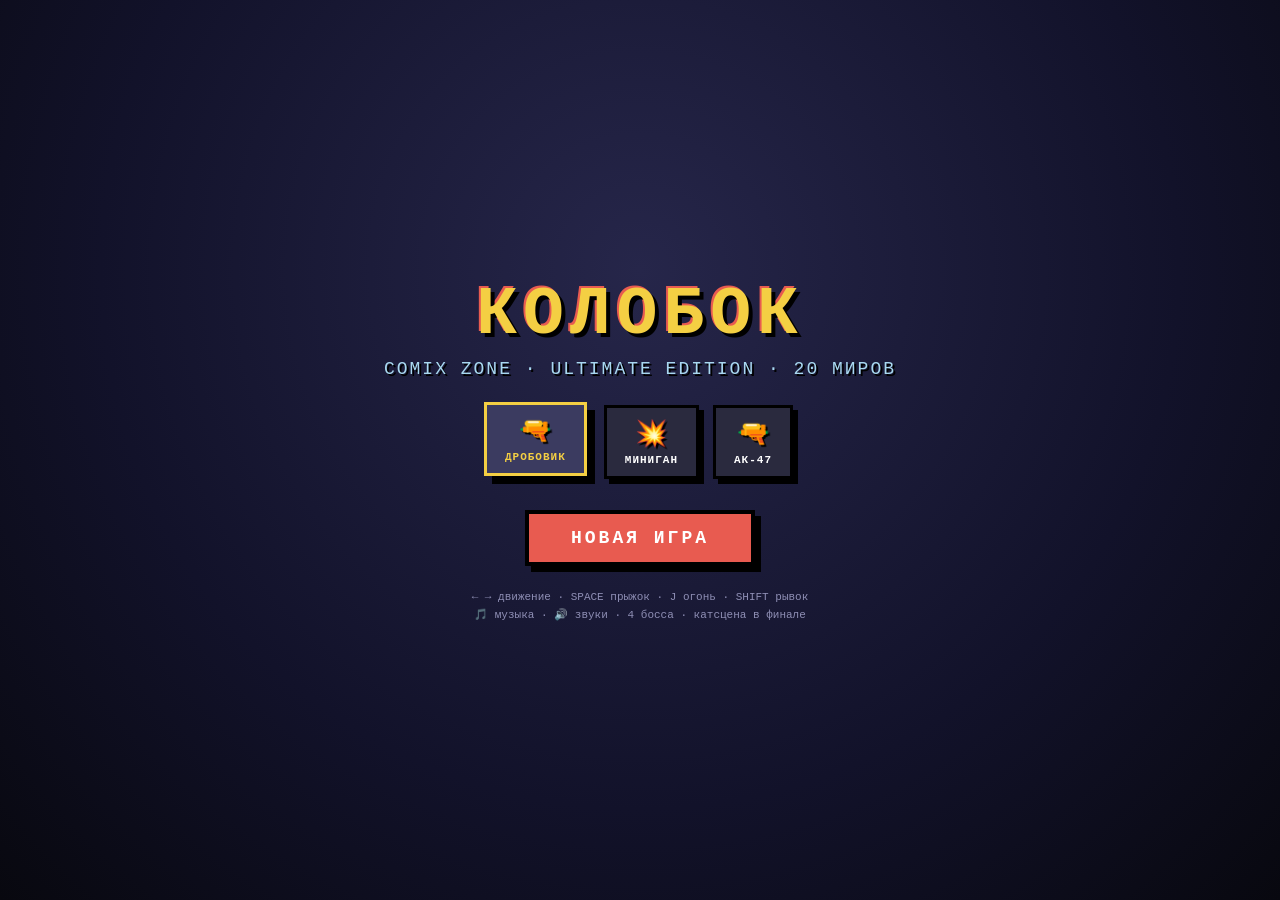
<file: index.html>
<!DOCTYPE html>
<html lang="ru">
<head>
<meta charset="UTF-8">
<meta name="viewport" content="width=device-width, initial-scale=1.0, maximum-scale=1.0, user-scalable=no, viewport-fit=cover">
<title>Колобок: Comix Zone — Ultimate Edition</title>
<style>
* {
  box-sizing: border-box;
  user-select: none;
  -webkit-user-select: none;
  -webkit-touch-callout: none;
  margin: 0;
  padding: 0;
}
html, body {
  width: 100%;
  height: 100%;
  overflow: hidden;
  background: #08080f;
  color: #fff;
  font-family: 'Courier New', monospace;
}
body {
  display: flex;
  flex-direction: column;
  align-items: center;
  justify-content: center;
  touch-action: none;
}
#menu-screen {
  position: fixed;
  inset: 0;
  background: radial-gradient(circle at 50% 30%, #26264a 0%, #12122a 60%, #08080f 100%);
  display: flex;
  flex-direction: column;
  align-items: center;
  justify-content: center;
  z-index: 200;
  transition: opacity .45s;
  overflow: hidden;
}
#menu-screen.hidden {
  opacity: 0;
  pointer-events: none;
}
#menu-screen h1 {
  font-size: clamp(38px, 9vw, 68px);
  color: #f4cf43;
  text-shadow: 4px 4px 0 #000, -2px -2px 0 #e85b50;
  letter-spacing: 6px;
  margin-bottom: 6px;
  text-align: center;
}
#menu-screen p {
  font-size: clamp(12px, 2.6vw, 18px);
  color: #a8d8f0;
  text-shadow: 2px 2px 0 #000;
  margin-bottom: 26px;
  text-align: center;
  letter-spacing: 2px;
}
.weapon-select {
  display: flex;
  gap: 14px;
  margin-bottom: 24px;
  flex-wrap: wrap;
  justify-content: center;
}
.weapon-btn {
  padding: 10px 18px;
  border: 3px solid #000;
  background: #2a2a3e;
  color: #fff;
  cursor: pointer;
  display: flex;
  flex-direction: column;
  align-items: center;
  gap: 4px;
  box-shadow: 5px 5px 0 #000;
  transition: transform .12s, background .2s;
  font-family: inherit;
}
.weapon-btn.active {
  border-color: #f4cf43;
  color: #f4cf43;
  background: #3b3b60;
  transform: translate(-3px, -3px);
  box-shadow: 8px 8px 0 #000;
}
.weapon-btn:active {
  transform: translate(2px, 2px);
  box-shadow: 2px 2px 0 #000;
}
.weapon-icon {
  font-size: 26px;
  filter: drop-shadow(2px 2px 0 #000);
}
.weapon-name {
  font-size: 11px;
  letter-spacing: 1px;
  font-weight: bold;
}
.menu-btn {
  padding: 14px 42px;
  font-size: 18px;
  font-weight: bold;
  border: 4px solid #000;
  margin: 7px;
  cursor: pointer;
  box-shadow: 6px 6px 0 #000;
  letter-spacing: 3px;
  font-family: inherit;
  color: #fff;
}
.menu-btn:active {
  transform: translate(4px, 4px);
  box-shadow: 2px 2px 0 #000;
}
#btn-continue {
  background: #4aa9ef;
}
#btn-new {
  background: #e85b50;
}
.menu-hint {
  margin-top: 16px;
  font-size: 11px;
  color: #8f8fb5;
  text-align: center;
  line-height: 1.6;
}
#rotate-hint {
  display: none;
  position: fixed;
  inset: 0;
  background: #12122a;
  z-index: 150;
  align-items: center;
  justify-content: center;
  flex-direction: column;
  text-align: center;
  padding: 24px;
  font-size: 19px;
  line-height: 1.5;
}
#rotate-hint .icon {
  font-size: 62px;
  margin-bottom: 14px;
  animation: rot 2s infinite ease-in-out;
}
@keyframes rot {
  0%, 100% { transform: rotate(0); }
  50% { transform: rotate(90deg); }
}
@media (orientation: portrait) and (max-width: 900px) {
  #rotate-hint {
    display: flex;
  }
}
#game-wrap {
  position: relative;
  width: 100vw;
  flex: 1;
  display: flex;
  align-items: center;
  justify-content: center;
  overflow: hidden;
  background: #000;
}
canvas {
  display: block;
  width: 100%;
  height: 100%;
  object-fit: contain;
  touch-action: none;
}
#topbar {
  position: absolute;
  top: 0;
  left: 0;
  right: 0;
  padding: 8px 10px;
  display: flex;
  align-items: center;
  justify-content: space-between;
  gap: 8px;
  z-index: 20;
  pointer-events: none;
}
#info {
  font-size: 14px;
  background: #000;
  padding: 7px 11px;
  border: 3px solid #fff;
  box-shadow: 3px 3px 0 #f4cf43;
  max-width: 58%;
  white-space: nowrap;
  overflow: hidden;
  text-overflow: ellipsis;
  font-weight: bold;
  pointer-events: auto;
}
.topbtns {
  display: flex;
  gap: 6px;
  pointer-events: auto;
}
.iconbtn {
  border: 3px solid #000;
  background: #2a2a3e;
  color: #fff;
  font-size: 15px;
  padding: 6px 9px;
  box-shadow: 3px 3px 0 #000;
  cursor: pointer;
  font-family: inherit;
}
.iconbtn.off {
  background: #4a2020;
  color: #a88;
}
.iconbtn:active {
  transform: translate(2px, 2px);
  box-shadow: 1px 1px 0 #000;
}
#restart {
  border: 3px solid #000;
  font-size: 13px;
  padding: 7px 11px;
  background: #e85b50;
  color: #fff;
  font-weight: bold;
  box-shadow: 3px 3px 0 #000;
  cursor: pointer;
  font-family: inherit;
}
#message {
  position: absolute;
  top: 58px;
  left: 50%;
  transform: translateX(-50%);
  font-size: 16px;
  font-weight: bold;
  color: #000;
  background: #f4cf43;
  padding: 7px 16px;
  border: 3px solid #000;
  box-shadow: 4px 4px 0 #000;
  z-index: 21;
  max-width: 70vw;
  text-align: center;
  pointer-events: none;
}
.controls {
  width: 100%;
  height: 116px;
  display: flex;
  justify-content: space-between;
  align-items: center;
  padding: 0 18px;
  background: #12122a;
  border-top: 4px solid #000;
  z-index: 30;
  flex-shrink: 0;
}
.left-group, .right-group {
  display: flex;
  gap: 14px;
  align-items: center;
}
button.ctrl {
  border: 3px solid #000;
  background: #2a2a3e;
  color: #fff;
  font-size: 22px;
  font-weight: bold;
  box-shadow: 5px 5px 0 #000;
  touch-action: none;
  display: flex;
  align-items: center;
  justify-content: center;
  width: 66px;
  height: 66px;
  min-width: 66px;
  font-family: inherit;
}
button.ctrl:active {
  transform: translate(3px, 3px);
  box-shadow: 2px 2px 0 #000;
  background: #3b3b60;
}
#jump {
  background: #4aa9ef;
  width: 78px;
  height: 78px;
  font-size: 13px;
}
#shoot {
  background: #e85b50;
  width: 78px;
  height: 78px;
  font-size: 26px;
}
#dash {
  background: #9c27b0;
}
#dash.cool {
  opacity: .45;
}
@media (max-height: 450px) {
  button.ctrl {
    width: 54px;
    height: 54px;
    min-width: 54px;
    font-size: 18px;
  }
  #jump, #shoot, #dash {
    width: 64px;
    height: 64px;
    font-size: 12px;
  }
  .controls {
    height: 88px;
    padding: 0 10px;
  }
  #message {
    font-size: 13px;
    top: 48px;
  }
  #info {
    font-size: 11px;
    padding: 5px 8px;
  }
}
</style>
</head>
<body>
<div id="menu-screen">
  <h1>КОЛОБОК</h1>
  <p>COMIX ZONE · ULTIMATE EDITION · 20 МИРОВ</p>
  <div class="weapon-select">
    <button class="weapon-btn active" id="wpn-shotgun" data-weapon="shotgun">
      <span class="weapon-icon">🔫</span>
      <span class="weapon-name">ДРОБОВИК</span>
    </button>
    <button class="weapon-btn" id="wpn-minigun" data-weapon="minigun">
      <span class="weapon-icon">💥</span>
      <span class="weapon-name">МИНИГАН</span>
    </button>
    <button class="weapon-btn" id="wpn-ak47" data-weapon="ak47">
      <span class="weapon-icon">🔫</span>
      <span class="weapon-name">АК-47</span>
    </button>
  </div>
  <button class="menu-btn" id="btn-continue">ПРОДОЛЖИТЬ</button>
  <button class="menu-btn" id="btn-new">НОВАЯ ИГРА</button>
  <div class="menu-hint">
    ← → движение · SPACE прыжок · J огонь · SHIFT рывок<br>
    🎵 музыка · 🔊 звуки · 4 босса · катсцена в финале
  </div>
</div>
<div id="rotate-hint">
  <div class="icon">📱</div>
  <div>Поверните телефон<br>горизонтально для игры</div>
</div>
<div id="game-wrap">
  <canvas id="game" width="1200" height="540"></canvas>
  <div id="topbar">
    <div id="info">Мир 1/20 | ⭐ 0 | ❤️ 3</div>
    <div class="topbtns">
      <button class="iconbtn" id="btn-music" title="Музыка">🎵</button>
      <button class="iconbtn" id="btn-sfx" title="Звуки">🔊</button>
      <button id="restart">↻ ЗАНОВО</button>
    </div>
  </div>
  <div id="message">Вперёд, Колобок!</div>
</div>
<div class="controls">
  <div class="left-group">
    <button class="ctrl" id="left">◀</button>
    <button class="ctrl" id="right">▶</button>
  </div>
  <div class="right-group">
    <button class="ctrl" id="dash">⚡</button>
    <button class="ctrl" id="jump">ПРЫЖОК</button>
    <button class="ctrl" id="shoot">🔫</button>
  </div>
</div>
<script>
const canvas = document.getElementById('game');
const ctx = canvas.getContext('2d');
const info = document.getElementById('info');
const message = document.getElementById('message');
const menuScreen = document.getElementById('menu-screen');
const W = canvas.width;
const H = canvas.height;
const GROUND_Y = 470;
const LEVEL_WIDTH = 2400;
const TOTAL_LEVELS = 20;
const SAVE_KEY = 'kolobok_ultimate_v10';
const TAU = Math.PI * 2;
const rnd = (a, b) => a + Math.random() * (b - a);
const clamp = (v, a, b) => Math.max(a, Math.min(b, v));
ctx.lineJoin = 'round';
ctx.lineCap = 'round';

const SCALES = {
  major: [0, 2, 4, 5, 7, 9, 11],
  minor: [0, 2, 3, 5, 7, 8, 10],
  pent: [0, 2, 4, 7, 9],
  dorian: [0, 2, 3, 5, 7, 9, 10],
  phryg: [0, 1, 3, 5, 7, 8, 10],
  harm: [0, 2, 3, 5, 7, 8, 11],
  lyd: [0, 2, 4, 6, 7, 9, 11]
};

const MEL = {
  a: [0, 2, 4, 2, 5, 4, 2, -1, 0, 2, 4, 5, 7, 5, 4, -1],
  b: [0, 3, 4, 3, 2, 0, -1, 2, 4, 5, 4, 2, 0, -1, -1, -1],
  c: [7, 5, 4, 2, 4, 5, 7, -1, 5, 4, 2, 0, 2, -1, 0, -1],
  d: [0, 0, 2, 3, 5, 3, 2, 0, -1, 4, 3, 2, 0, -1, 2, -1],
  e: [0, 4, 7, 4, 2, 5, 4, 2, 0, 2, 4, 7, 9, 7, 4, -1],
  f: [4, 2, 0, 2, 4, 4, 4, -1, 5, 4, 2, 4, 5, 7, -1, -1]
};

const worlds = [
  {name: "Лесная тропинка", sky: "#8bd7f5", ground: "#55a84c", enemy: "rabbit", weather: "leaves", light: 0, ambient: "forest", music: {tempo: 112, root: 261.63, scale: 'pent', mel: 'a', wave: 'triangle', drums: 'soft', pad: 'warm'}},
  {name: "Волчий лес", sky: "#829ac5", ground: "#477b42", enemy: "wolf", weather: "rain", light: .15, ambient: "forest", music: {tempo: 100, root: 220, scale: 'minor', mel: 'b', wave: 'sine', drums: 'soft', pad: 'cold', echo: true}},
  {name: "Медвежья поляна", sky: "#a6d5a0", ground: "#438b46", enemy: "bear", weather: "none", light: 0, ambient: "forest", music: {tempo: 94, root: 196, scale: 'major', mel: 'f', wave: 'triangle', drums: 'soft', pad: 'warm'}},
  {name: "Лисья опушка", sky: "#ffc47b", ground: "#68a34b", enemy: "fox", weather: "leaves", light: .05, ambient: "forest", music: {tempo: 120, root: 293.66, scale: 'lyd', mel: 'c', wave: 'triangle', drums: 'soft', pad: 'warm'}},
  {name: "Болото Кикиморы", sky: "#7a9e7e", ground: "#3e6b3a", enemy: "frog", weather: "rain", light: .25, ambient: "swamp", music: {tempo: 84, root: 174.61, scale: 'dorian', mel: 'd', wave: 'sine', drums: 'none', pad: 'murky', echo: true}},
  {name: "Пещера тролля", sky: "#6b7c93", ground: "#4b5a4a", enemy: "troll", weather: "dust", light: .45, ambient: "cave", music: {tempo: 88, root: 146.83, scale: 'phryg', mel: 'b', wave: 'triangle', drums: 'kick', pad: 'dark', echo: true}},
  {name: "Замок Кощея", sky: "#c09bd6", ground: "#5a4b6e", enemy: "skeleton", weather: "sparks", light: .35, ambient: "castle", music: {tempo: 104, root: 233.08, scale: 'harm', mel: 'e', wave: 'triangle', drums: 'soft', pad: 'dark', echo: true}},
  {name: "Гора Дракона", sky: "#ff9a76", ground: "#7a4a3a", enemy: "dragon", weather: "ash", light: .2, ambient: "mountain", music: {tempo: 126, root: 196, scale: 'minor', mel: 'c', wave: 'sawtooth', drums: 'kick', pad: 'dark'}},
  {name: "Тёмный бор", sky: "#5b6d8b", ground: "#2e4a3a", enemy: "goblin", weather: "rain", light: .5, ambient: "forest", music: {tempo: 92, root: 164.81, scale: 'minor', mel: 'd', wave: 'sine', drums: 'none', pad: 'cold', echo: true}},
  {name: "Огненная пустошь", sky: "#ff7e5f", ground: "#8b3a2a", enemy: "fire", weather: "ash", light: .15, ambient: "fire", music: {tempo: 132, root: 185, scale: 'phryg', mel: 'e', wave: 'square', drums: 'kick', pad: 'dark'}},
  {name: "Ледяные вершины", sky: "#b8e0f0", ground: "#d4e8f0", enemy: "wolf", weather: "snow", light: .1, ambient: "ice", music: {tempo: 98, root: 246.94, scale: 'minor', mel: 'b', wave: 'sine', drums: 'soft', pad: 'cold', echo: true}},
  {name: "Пустыня забвения", sky: "#f4d48a", ground: "#e8c470", enemy: "goblin", weather: "sand", light: 0, ambient: "desert", music: {tempo: 108, root: 220, scale: 'phryg', mel: 'd', wave: 'triangle', drums: 'kick', pad: 'warm'}},
  {name: "Небесный замок", sky: "#a8c8f0", ground: "#d0e0f0", enemy: "skeleton", weather: "clouds", light: .3, ambient: "sky", music: {tempo: 118, root: 293.66, scale: 'lyd', mel: 'a', wave: 'triangle', drums: 'soft', pad: 'warm', echo: true}},
  {name: "Лунная долина", sky: "#2a2a4a", ground: "#4a4a6a", enemy: "fire", weather: "stars", light: .4, ambient: "space", music: {tempo: 86, root: 164.81, scale: 'minor', mel: 'b', wave: 'sine', drums: 'none', pad: 'dark', echo: true}},
  {name: "Кристальные пещеры", sky: "#8ab8d8", ground: "#a0c8e0", enemy: "troll", weather: "crystals", light: .5, ambient: "cave", music: {tempo: 94, root: 196, scale: 'dorian', mel: 'c', wave: 'triangle', drums: 'soft', pad: 'cold', echo: true}},
  {name: "Вулкан", sky: "#ff5a3a", ground: "#8b2a1a", enemy: "dragon", weather: "ash", light: .1, ambient: "fire", music: {tempo: 138, root: 174.61, scale: 'phryg', mel: 'e', wave: 'sawtooth', drums: 'kick', pad: 'dark'}},
  {name: "Звёздное поле", sky: "#0a0a2a", ground: "#2a2a4a", enemy: "skeleton", weather: "stars", light: .6, ambient: "space", music: {tempo: 124, root: 261.63, scale: 'lyd', mel: 'f', wave: 'square', drums: 'kick', pad: 'dark', echo: true}},
  {name: "Туманный лес", sky: "#6a7a8a", ground: "#3a4a3a", enemy: "goblin", weather: "fog", light: .55, ambient: "forest", music: {tempo: 82, root: 146.83, scale: 'minor', mel: 'd', wave: 'sine', drums: 'none', pad: 'cold', echo: true}},
  {name: "Древний храм", sky: "#8a7a6a", ground: "#5a4a3a", enemy: "troll", weather: "dust", light: .4, ambient: "temple", music: {tempo: 102, root: 220, scale: 'harm', mel: 'b', wave: 'triangle', drums: 'kick', pad: 'dark', echo: true}},
  {name: "Финальный лес", sky: "#2b4a2b", ground: "#1a3a1a", enemy: "tree", weather: "rain", light: .55, ambient: "forest", music: {tempo: 108, root: 146.83, scale: 'harm', mel: 'b', wave: 'triangle', drums: 'kick', pad: 'dark', echo: true}}
];

const BOSS_MUSIC = {
  tempo: 142,
  root: 146.83,
  scale: 'harm',
  mel: 'e',
  wave: 'sawtooth',
  drums: 'kick',
  pad: 'dark',
  echo: true
};

let world = 0;
let camera = 0;
let player;
let enemies = [];
let witches = [];
let lizards = [];
let bears = [];
let bullets = [];
let enemyBullets = [];
let stars = [];
let platforms = [];
let gaps = [];
let boss;
let bossBattle = false;
let gameOver = false;
let victory = false;
let totalStars = 0;
let frame = 0;
let keys = {};
let lastSaveFrame = 0;
let lastSafeX = 70;
let gameLoopRunning = false;
let isTransitioning = false;
let pickups = [];
let particles = [];
let rings = [];
let floatingTexts = [];
let weather = [];
let foreground = [];
let shakeTime = 0;
let shakeAmp = 0;
let hitFlash = 0;
let playerDashing = 0;
let playerDashCooldown = 0;
let currentWeapon = 'shotgun';
let minigunInterval = null;
let isHoldingShoot = false;
let mermaids = [];
let sharks = [];
let trees = [];
let gopniks = [];
let rat = null;
let levelBannerTimer = 0;
let messageTimer = 0;
let gamePhase = 'playing';
let cut = {timer: 0, phase: 0};

function getGravity() {
  return world === 10 ? 0.15 : 0.55;
}

function triggerShake(amp, dur = 10) {
  shakeAmp = Math.max(shakeAmp, amp);
  shakeTime = Math.max(shakeTime, dur);
}

function isBossLevel() {
  return (world + 1) % 5 === 0;
}

function getBossType() {
  if (world === 4) return 'wolf_alpha';
  if (world === 9) return 'bear_shaman';
  if (world === 14) return 'dragon';
  if (world === 19) return 'fox';
  return null;
}

function getBossName() {
  const t = getBossType();
  return t === 'wolf_alpha' ? 'ВОЛК-ВОЖАК' :
         t === 'bear_shaman' ? 'МЕДВЕДЬ-ШАМАН' :
         t === 'dragon' ? 'ДРАКОН' :
         t === 'fox' ? 'ЛИСА' : 'БОСС';
}

const A = {
  ctx: null,
  master: null,
  sfx: null,
  mus: null,
  delay: null,
  noise: null,
  sfxOn: true,
  musicOn: true,
  ambTimer: null,
  init() {
    if (this.ctx) return;
    const AC = window.AudioContext || window.webkitAudioContext;
    if (!AC) return;
    this.ctx = new AC();
    this.master = this.ctx.createGain();
    this.master.gain.value = .9;
    this.master.connect(this.ctx.destination);
    this.sfx = this.ctx.createGain();
    this.sfx.gain.value = .85;
    this.sfx.connect(this.master);
    this.mus = this.ctx.createGain();
    this.mus.gain.value = 0;
    this.mus.connect(this.master);
    this.delay = this.ctx.createDelay(1.0);
    this.delay.delayTime.value = .3;
    const fb = this.ctx.createGain();
    fb.gain.value = .28;
    const dw = this.ctx.createGain();
    dw.gain.value = .35;
    this.delay.connect(fb);
    fb.connect(this.delay);
    this.delay.connect(dw);
    dw.connect(this.mus);
    const len = Math.floor(this.ctx.sampleRate * .5);
    const buf = this.ctx.createBuffer(1, len, this.ctx.sampleRate);
    const d = buf.getChannelData(0);
    for (let i = 0; i < len; i++) d[i] = Math.random() * 2 - 1;
    this.noise = buf;
  },
  resume() {
    this.init();
    if (this.ctx && this.ctx.state !== 'running') this.ctx.resume().catch(() => {});
  }
};

function noiseHit(t, dur, type, freq, vol, dest) {
  if (!A.ctx) return;
  const s = A.ctx.createBufferSource();
  s.buffer = A.noise;
  const f = A.ctx.createBiquadFilter();
  f.type = type;
  f.frequency.value = freq;
  const g = A.ctx.createGain();
  g.gain.setValueAtTime(vol, t);
  g.gain.exponentialRampToValueAtTime(.0008, t + dur);
  s.connect(f);
  f.connect(g);
  g.connect(dest || A.sfx);
  s.start(t);
  s.stop(t + dur + .02);
}

function sound(freq = 440, dur = .1, type = 'square', vol = .07) {
  if (!A.sfxOn) return;
  A.resume();
  if (!A.ctx) return;
  const t = A.ctx.currentTime;
  const o = A.ctx.createOscillator();
  const g = A.ctx.createGain();
  o.type = type;
  o.frequency.setValueAtTime(freq, t);
  g.gain.setValueAtTime(vol, t);
  g.gain.exponentialRampToValueAtTime(.0008, t + dur);
  o.connect(g);
  g.connect(A.sfx);
  o.start(t);
  o.stop(t + dur + .02);
}

function sweep(f1, f2, dur, type = 'sine', vol = .12) {
  if (!A.sfxOn) return;
  A.resume();
  if (!A.ctx) return;
  const t = A.ctx.currentTime;
  const o = A.ctx.createOscillator();
  const g = A.ctx.createGain();
  o.type = type;
  o.frequency.setValueAtTime(f1, t);
  o.frequency.exponentialRampToValueAtTime(Math.max(20, f2), t + dur);
  g.gain.setValueAtTime(vol, t);
  g.gain.exponentialRampToValueAtTime(.0008, t + dur);
  o.connect(g);
  g.connect(A.sfx);
  o.start(t);
  o.stop(t + dur + .02);
}

function soundShoot() {
  if (!A.sfxOn) return;
  A.resume();
  if (!A.ctx) return;
  const t = A.ctx.currentTime;
  if (currentWeapon === 'shotgun') {
    noiseHit(t, .12, 'highpass', 1400, .35);
    sweep(140, 38, .2, 'sine', .4);
  } else if (currentWeapon === 'minigun') {
    noiseHit(t, .05, 'bandpass', 2200, .16);
    sweep(300, 110, .06, 'square', .1);
  } else {
    noiseHit(t, .06, 'highpass', 1800, .2);
    sweep(420, 90, .07, 'sawtooth', .14);
  }
}

const SFX = {
  jump() { sweep(420, 760, .12, 'square', .09); },
  land() { noiseHit(A.ctx ? A.ctx.currentTime : 0, .1, 'lowpass', 420, .18); },
  dash() { sweep(220, 900, .18, 'sawtooth', .1); },
  star() {
    sound(880, .09, 'sine', .09);
    setTimeout(() => sound(1320, .1, 'sine', .07), 60);
  },
  pickup() {
    sound(660, .1, 'triangle', .1);
    setTimeout(() => sound(990, .14, 'sine', .09), 80);
  },
  hurt() {
    sweep(300, 70, .28, 'sawtooth', .18);
    noiseHit(A.ctx ? A.ctx.currentTime : 0, .18, 'lowpass', 900, .2);
  },
  boom() {
    if (!A.sfxOn || !A.ctx) return;
    const t = A.ctx.currentTime;
    noiseHit(t, .3, 'lowpass', 1200, .3);
    sweep(180, 40, .3, 'sine', .22);
  },
  hit() { sound(210, .07, 'square', .09); },
  kill() {
    sound(520, .08, 'square', .08);
    setTimeout(() => sound(300, .1, 'triangle', .07), 60);
  }
};

const SPAWN_SND = {
  rabbit() { sweep(800, 1200, .15, 'sine', .08); },
  wolf() { sweep(200, 100, .3, 'sawtooth', .12); },
  bear() { sweep(120, 80, .35, 'square', .14); },
  fox() { sweep(600, 900, .2, 'triangle', .09); },
  frog() { sweep(400, 600, .12, 'sine', .08); },
  troll() { sweep(150, 100, .4, 'square', .13); },
  skeleton() { sweep(300, 200, .2, 'sawtooth', .1); },
  dragon() { sweep(180, 120, .5, 'sawtooth', .15); },
  goblin() { sweep(500, 700, .15, 'square', .09); },
  fire() { sweep(250, 400, .2, 'sawtooth', .11); },
  tree() { sweep(120, 180, .35, 'square', .13); },
  mermaid() { sweep(700, 900, .2, 'sine', .09); }
};

function playSpawnSound(type) {
  if (!A.sfxOn) return;
  const f = SPAWN_SND[type];
  if (f) f();
}

let voices = [];
let lastSay = 0;
let lastSayText = '';

function loadVoices() {
  if ('speechSynthesis' in window) voices = speechSynthesis.getVoices() || [];
}
loadVoices();
if ('speechSynthesis' in window) speechSynthesis.onvoiceschanged = loadVoices;

function say(text, opts = {}) {
  message.textContent = text;
  messageTimer = 180;
  if (!A.sfxOn || !('speechSynthesis' in window)) return;
  const now = Date.now();
  if (text === lastSayText && now - lastSay < 1600) return;
  if (now - lastSay < 450) return;
  lastSay = now;
  lastSayText = text;
  try {
    speechSynthesis.cancel();
    const u = new SpeechSynthesisUtterance(text);
    const ru = voices.find(v => /ru/i.test(v.lang));
    if (ru) u.voice = ru;
    u.lang = 'ru-RU';
    u.rate = opts.rate || 1.05;
    u.pitch = opts.pitch || 1.15;
    u.volume = opts.volume || .95;
    speechSynthesis.speak(u);
  } catch (e) {}
}

const VOICE = {
  hero: {pitch: 1.35, rate: 1.1},
  fox: {pitch: .8, rate: .95},
  rat: {pitch: 1.7, rate: 1.25},
  narr: {pitch: 1, rate: 1},
  grandma: {pitch: 1.5, rate: .9},
  grandpa: {pitch: .7, rate: .85},
  wolf: {pitch: .6, rate: .9},
  bear: {pitch: .5, rate: .85},
  dragon: {pitch: .55, rate: .9}
};

const MUS = {
  timer: null,
  step: 0,
  next: 0,
  cfg: null,
  baseTempo: 0,
  bossTempo: null
};

function tone(f, t, dur, type, vol, echo) {
  if (!A.ctx) return;
  const o = A.ctx.createOscillator();
  const g = A.ctx.createGain();
  const lp = A.ctx.createBiquadFilter();
  lp.type = 'lowpass';
  lp.frequency.value = 2600;
  o.type = type;
  o.frequency.setValueAtTime(f, t);
  g.gain.setValueAtTime(0, t);
  g.gain.linearRampToValueAtTime(vol, t + .02);
  g.gain.exponentialRampToValueAtTime(.0006, t + dur);
  o.connect(lp);
  lp.connect(g);
  g.connect(A.mus);
  if (echo && A.delay) g.connect(A.delay);
  o.start(t);
  o.stop(t + dur + .05);
}

function pad(root, t, dur, cfg) {
  if (!A.ctx) return;
  const map = {warm: [0, 4, 7], cold: [0, 3, 7], murky: [0, 3, 6], dark: [0, 3, 7], water: [0, 5, 9]};
  const iv = map[cfg.pad] || [0, 4, 7];
  iv.forEach((semi, i) => {
    const o = A.ctx.createOscillator();
    const g = A.ctx.createGain();
    const lp = A.ctx.createBiquadFilter();
    lp.type = 'lowpass';
    lp.frequency.value = 900;
    o.type = cfg.pad === 'water' ? 'sine' : 'triangle';
    o.frequency.value = root * Math.pow(2, semi / 12);
    o.detune.value = (i - 1) * 7;
    g.gain.setValueAtTime(0, t);
    g.gain.linearRampToValueAtTime(.035, t + dur * .35);
    g.gain.linearRampToValueAtTime(0, t + dur);
    o.connect(lp);
    lp.connect(g);
    g.connect(A.mus);
    o.start(t);
    o.stop(t + dur + .1);
  });
}

function kick(t, v = 1) {
  if (!A.ctx) return;
  const o = A.ctx.createOscillator();
  const g = A.ctx.createGain();
  o.type = 'sine';
  o.frequency.setValueAtTime(110, t);
  o.frequency.exponentialRampToValueAtTime(42, t + .14);
  g.gain.setValueAtTime(.16 * v, t);
  g.gain.exponentialRampToValueAtTime(.0008, t + .16);
  o.connect(g);
  g.connect(A.mus);
  o.start(t);
  o.stop(t + .18);
}

function hat(t, v = .05) {
  noiseHit(t, .05, 'highpass', 6500, v, A.mus);
}

function musicStep(step, t, cfg) {
  const sc = SCALES[cfg.scale];
  const mel = MEL[cfg.mel];
  const spb = 60 / cfg.tempo / 2;
  const deg = mel[step % mel.length];
  if (deg >= 0) {
    const semi = sc[deg % sc.length] + 12 * Math.floor(deg / sc.length);
    tone(cfg.root * Math.pow(2, semi / 12), t, spb * 1.7, cfg.wave, cfg.wave === 'sawtooth' || cfg.wave === 'square' ? .045 : .075, cfg.echo);
  }
  if (step % 4 === 0) {
    const prog = [0, 5, 3, 4];
    const bd = prog[Math.floor(step / 8) % prog.length];
    tone(cfg.root / 2 * Math.pow(2, sc[bd % sc.length] / 12), t, spb * 3.4, 'sine', .1);
  }
  if (step % 16 === 0 && cfg.pad) pad(cfg.root / 2, t, spb * 15.5, cfg);
  if (cfg.drums !== 'none') {
    if (step % 8 === 0) kick(t);
    if (step % 4 === 2) hat(t, .035);
    if (cfg.drums === 'kick' && step % 8 === 4) kick(t, .6);
  }
  if (cfg.pad === 'water' && step % 6 === 3) tone(cfg.root * 4, t, .25, 'sine', .03, true);
}

function musicTick() {
  if (!A.ctx || !MUS.cfg) return;
  const nearCombat = enemies.some(e => e.alive && Math.abs(e.x - player.x) < 300) ||
                     witches.some(w => w.alive && Math.abs(w.x - player.x) < 300) ||
                     gopniks.some(g => g.alive && Math.abs(g.x - player.x) < 300);
  const targetTempo = MUS.bossTempo || (nearCombat ? MUS.baseTempo * 1.15 : MUS.baseTempo);
  MUS.cfg.tempo += (targetTempo - MUS.cfg.tempo) * .02;
  const spb = 60 / MUS.cfg.tempo / 2;
  while (MUS.next < A.ctx.currentTime + .5) {
    musicStep(MUS.step, MUS.next, MUS.cfg);
    MUS.step++;
    MUS.next += spb;
  }
}

function musicStart() {
  A.resume();
  if (!A.ctx) return;
  MUS.bossTempo = bossBattle ? BOSS_MUSIC.tempo : null;
  MUS.cfg = bossBattle ? {...BOSS_MUSIC} : {...worlds[world].music};
  MUS.baseTempo = MUS.cfg.tempo;
  MUS.step = 0;
  MUS.next = A.ctx.currentTime + .12;
  A.mus.gain.cancelScheduledValues(A.ctx.currentTime);
  A.mus.gain.setValueAtTime(A.mus.gain.value, A.ctx.currentTime);
  A.mus.gain.linearRampToValueAtTime(A.musicOn ? .5 : 0, A.ctx.currentTime + 1.2);
  if (!MUS.timer) MUS.timer = setInterval(musicTick, 60);
}

function musicStop() {
  if (MUS.timer) {
    clearInterval(MUS.timer);
    MUS.timer = null;
  }
  if (A.ctx) A.mus.gain.linearRampToValueAtTime(0, A.ctx.currentTime + .4);
}

function musicToggle() {
  A.musicOn = !A.musicOn;
  A.resume();
  document.getElementById('btn-music').classList.toggle('off', !A.musicOn);
  if (A.musicOn) {
    musicStart();
  } else if (A.ctx) {
    A.mus.gain.cancelScheduledValues(A.ctx.currentTime);
    A.mus.gain.linearRampToValueAtTime(0, A.ctx.currentTime + .3);
  }
}

function sfxToggle() {
  A.sfxOn = !A.sfxOn;
  document.getElementById('btn-sfx').classList.toggle('off', !A.sfxOn);
  document.getElementById('btn-sfx').textContent = A.sfxOn ? '🔊' : '🔇';
  if (!A.sfxOn && 'speechSynthesis' in window) speechSynthesis.cancel();
}

const AMB = {
  forest: [{f: 2200, d: .08, v: .025, i: 2800}, {f: 1800, d: .1, v: .02, i: 4200}, {f: 2600, d: .06, v: .018, i: 5500}],
  swamp: [{f: 180, d: .4, v: .04, i: 3500}, {f: 120, d: .5, v: .03, i: 5000}],
  cave: [{f: 90, d: .6, v: .04, i: 4500}, {f: 70, d: .5, v: .03, i: 6000}],
  castle: [{f: 330, d: .3, v: .025, i: 5000}, {f: 220, d: .4, v: .02, i: 7000}],
  mountain: [{f: 400, d: .5, v: .03, i: 4000}, {f: 600, d: .3, v: .02, i: 6500}],
  fire: [{f: 120, d: .5, v: .05, i: 2000}, {f: 80, d: .6, v: .04, i: 3200}],
  ice: [{f: 3000, d: .1, v: .02, i: 3000}, {f: 2400, d: .08, v: .018, i: 4500}],
  desert: [{f: 500, d: .8, v: .025, i: 3500}, {f: 400, d: .9, v: .02, i: 5500}],
  sky: [{f: 800, d: .4, v: .025, i: 3000}, {f: 1200, d: .3, v: .02, i: 5000}],
  space: [{f: 150, d: 1, v: .03, i: 4000}, {f: 100, d: 1.2, v: .025, i: 6000}],
  temple: [{f: 260, d: .6, v: .03, i: 3500}, {f: 390, d: .5, v: .025, i: 5500}]
};

function startAmbient() {
  stopAmbient();
  if (!A.ctx) return;
  const list = AMB[worlds[world].ambient];
  if (!list) return;
  A.ambTimer = setInterval(() => {
    if (!A.ctx || !A.musicOn) return;
    const s = list[Math.floor(Math.random() * list.length)];
    const t = A.ctx.currentTime;
    const o = A.ctx.createOscillator();
    const g = A.ctx.createGain();
    const lp = A.ctx.createBiquadFilter();
    lp.type = 'lowpass';
    lp.frequency.value = 3000;
    o.type = 'sine';
    o.frequency.setValueAtTime(s.f + rnd(-30, 30), t);
    g.gain.setValueAtTime(0, t);
    g.gain.linearRampToValueAtTime(s.v, t + .3);
    g.gain.exponentialRampToValueAtTime(.0001, t + s.d);
    o.connect(lp);
    lp.connect(g);
    g.connect(A.mus);
    o.start(t);
    o.stop(t + s.d + .1);
  }, 1500);
}

function stopAmbient() {
  if (A.ambTimer) {
    clearInterval(A.ambTimer);
    A.ambTimer = null;
  }
}

function grad(c, x, y, r, c1, c2) {
  const g = c.createRadialGradient(x - r * .35, y - r * .45, r * .08, x, y, r * 1.05);
  g.addColorStop(0, c1);
  g.addColorStop(1, c2);
  return g;
}

function ink(c, w = 3) {
  c.strokeStyle = '#0d0d12';
  c.lineWidth = w;
  c.stroke();
}

function blob(c, x, y, rx, ry, c1, c2, lw = 3) {
  c.beginPath();
  c.ellipse(x, y, rx, ry, 0, 0, TAU);
  c.fillStyle = grad(c, x, y, Math.max(rx, ry), c1, c2);
  c.fill();
  ink(c, lw);
}

function tri(c, x1, y1, x2, y2, x3, y3, fill, lw = 3) {
  c.beginPath();
  c.moveTo(x1, y1);
  c.lineTo(x2, y2);
  c.lineTo(x3, y3);
  c.closePath();
  c.fillStyle = fill;
  c.fill();
  ink(c, lw);
}

function eye(c, x, y, r, lx, ly, blink, white = '#fff', pupil = '#141420') {
  if (blink) {
    c.strokeStyle = '#0d0d12';
    c.lineWidth = Math.max(2, r * .55);
    c.beginPath();
    c.moveTo(x - r, y);
    c.quadraticCurveTo(x, y + r * .5, x + r, y);
    c.stroke();
    return;
  }
  c.beginPath();
  c.ellipse(x, y, r, r * 1.15, 0, 0, TAU);
  c.fillStyle = white;
  c.fill();
  ink(c, Math.max(1.4, r * .34));
  c.beginPath();
  c.arc(x + lx * r * .34, y + ly * r * .3, r * .5, 0, TAU);
  c.fillStyle = pupil;
  c.fill();
  c.beginPath();
  c.arc(x + lx * r * .34 - r * .22, y + ly * r * .3 - r * .26, r * .19, 0, TAU);
  c.fillStyle = '#fff';
  c.fill();
}

function drawShadow(c, x, y, w, h, a = .3) {
  c.save();
  c.fillStyle = `rgba(0,0,0,${a})`;
  c.beginPath();
  c.ellipse(x, y, w, h, 0, 0, TAU);
  c.fill();
  c.restore();
}

function entShadow(c, x, y, w) {
  const k = clamp((GROUND_Y - y) / 220, 0, 1);
  drawShadow(c, x, GROUND_Y + 6, w * (1 - k * .45), w * .3 * (1 - k * .45), .33 * (1 - k * .55));
}

function drawHatching(c, x, y, w, h, color = '#000', alpha = .18, sp = 5) {
  c.save();
  c.beginPath();
  c.rect(x, y, w, h);
  c.clip();
  c.globalAlpha = alpha;
  c.strokeStyle = color;
  c.lineWidth = 1;
  for (let i = -h; i < w + h; i += sp) {
    c.beginPath();
    c.moveTo(x + i, y);
    c.lineTo(x + i - h, y + h);
    c.stroke();
  }
  c.restore();
}

function initAnim(o) {
  o.t = rnd(0, 120);
  o.blink = 0;
  o.sq = 1;
  o.st = 1;
  o.walk = 0;
  return o;
}

function tickAnim(o, moving, sp = .3) {
  o.t = (o.t || 0) + 1;
  if (o.blink > 0) o.blink--;
  else if (Math.random() < .006) o.blink = 8;
  o.sq += (1 - (o.sq || 1)) * .18;
  o.st += (1 - (o.st || 1)) * .18;
  if (moving) o.walk = (o.walk || 0) + sp;
}

function lookAt(e) {
  return Math.sign(player.x - e.x) || 1;
}

function spawnParticles(x, y, color, count, speed = 6, size = 3, gravity) {
  for (let i = 0; i < count; i++) {
    particles.push({
      x: x,
      y: y,
      vx: rnd(-speed, speed),
      vy: rnd(-speed, speed * .4) - 1.5,
      life: 22 + Math.random() * 26,
      maxLife: 48,
      color: color,
      size: size + Math.random() * 2.5,
      grav: gravity !== undefined ? gravity : (world === 10 ? .05 : .22)
    });
  }
}

function spawnDust(x, y, n = 5) {
  for (let i = 0; i < n; i++) {
    particles.push({
      x: x + rnd(-8, 8),
      y: y,
      vx: rnd(-1.6, 1.6),
      vy: rnd(-2.2, -.4),
      life: 18 + Math.random() * 14,
      maxLife: 32,
      color: 'rgba(220,210,180,0.85)',
      size: 2 + Math.random() * 3,
      grav: .05
    });
  }
}

function spawnExplosion(x, y) {
  spawnParticles(x, y, '#f4cf43', 16, 8, 4);
  spawnParticles(x, y, '#e85b50', 12, 6, 3);
  spawnParticles(x, y, '#fff', 6, 4, 2);
  rings.push({x: x, y: y, r: 6, life: 18, maxLife: 18});
  floatingTexts.push({
    x: x - camera,
    y: y - 24,
    text: ['БАМ!', 'БАЦ!', 'ХРЯСЬ!'][Math.floor(Math.random() * 3)],
    color: '#fff',
    life: 34,
    maxLife: 34,
    size: 34
  });
  triggerShake(7, 9);
  SFX.boom();
}

function addFloatingText(x, y, text, color, size = 22) {
  floatingTexts.push({x: x, y: y, text: text, color: color, life: 52, maxLife: 52, size: size});
}

function updateEffects() {
  for (let i = particles.length - 1; i >= 0; i--) {
    const p = particles[i];
    p.x += p.vx;
    p.y += p.vy;
    p.vy += p.grav;
    p.vx *= .96;
    p.life--;
    p.size *= .975;
    if (p.life <= 0 || p.size < .5) particles.splice(i, 1);
  }
  for (let i = rings.length - 1; i >= 0; i--) {
    const r = rings[i];
    r.r += 4.5;
    r.life--;
    if (r.life <= 0) rings.splice(i, 1);
  }
}

function drawParticles(c) {
  for (const p of particles) {
    c.globalAlpha = clamp(p.life / p.maxLife, 0, 1);
    c.fillStyle = p.color;
    c.beginPath();
    c.arc(p.x - camera, p.y, p.size, 0, TAU);
    c.fill();
  }
  c.globalAlpha = 1;
  for (const r of rings) {
    c.globalAlpha = r.life / r.maxLife * .8;
    c.strokeStyle = '#fff';
    c.lineWidth = 4;
    c.beginPath();
    c.arc(r.x - camera, r.y, r.r, 0, TAU);
    c.stroke();
    c.strokeStyle = '#f4cf43';
    c.lineWidth = 2;
    c.beginPath();
    c.arc(r.x - camera, r.y, r.r * .7, 0, TAU);
    c.stroke();
  }
  c.globalAlpha = 1;
}

function drawFloatingTexts(c) {
  for (let i = floatingTexts.length - 1; i >= 0; i--) {
    const t = floatingTexts[i];
    t.y -= 1.4;
    t.life--;
    c.globalAlpha = clamp(t.life / t.maxLife, 0, 1);
    c.font = `bold ${t.size || 22}px 'Courier New'`;
    c.textAlign = 'center';
    c.lineWidth = 5;
    c.strokeStyle = '#000';
    c.strokeText(t.text, t.x, t.y);
    c.fillStyle = t.color || '#fff';
    c.fillText(t.text, t.x, t.y);
    c.globalAlpha = 1;
    if (t.life <= 0) floatingTexts.splice(i, 1);
  }
}

function makeWeather() {
  weather = [];
  const type = worlds[world].weather;
  if (type === 'none') return;
  const n = type === 'rain' ? 150 : type === 'bubbles' ? 55 : type === 'snow' ? 130 : type === 'sand' ? 90 : type === 'stars' ? 70 : type === 'clouds' ? 30 : type === 'crystals' ? 60 : type === 'fog' ? 80 : 70;
  for (let i = 0; i < n; i++) {
    weather.push({
      x: rnd(0, W),
      y: rnd(0, H),
      s: rnd(.5, 1.6),
      a: rnd(0, TAU),
      sp: rnd(.6, 1.6),
      type: type
    });
  }
}

function updateWeather() {
  for (const p of weather) {
    if (p.type === 'rain') {
      p.y += 12 * p.sp;
      p.x -= 3 * p.sp;
    } else if (p.type === 'leaves') {
      p.y += 1.3 * p.sp;
      p.x += Math.sin(frame * .03 + p.a) * 1.2 - .4;
      p.a += .05;
    } else if (p.type === 'ash') {
      p.y += .9 * p.sp;
      p.x += Math.sin(frame * .02 + p.a) * .6;
    } else if (p.type === 'dust') {
      p.y += Math.sin(frame * .02 + p.a) * .3;
      p.x -= .4 * p.sp;
    } else if (p.type === 'sparks') {
      p.y -= 1.5 * p.sp;
      p.x += Math.sin(frame * .05 + p.a) * .8;
    } else if (p.type === 'bubbles') {
      p.y -= 1.1 * p.sp;
      p.x += Math.sin(frame * .04 + p.a) * .7;
    } else if (p.type === 'snow') {
      p.y += 1.5 * p.sp;
      p.x += Math.sin(frame * .03 + p.a) * .8;
    } else if (p.type === 'sand') {
      p.x += 3 * p.sp;
      p.y += Math.sin(frame * .05 + p.a) * .3;
    } else if (p.type === 'stars') {
      p.tw = (p.tw || 0) + .1;
    } else if (p.type === 'clouds') {
      p.x -= .3 * p.sp;
    } else if (p.type === 'crystals') {
      p.y += .5 * p.sp;
      p.x += Math.sin(frame * .04 + p.a) * .6;
    } else if (p.type === 'fog') {
      p.x += .2 * p.sp;
    }
    if (p.y > H + 20) {
      p.y = -20;
      p.x = rnd(0, W);
    }
    if (p.y < -30) {
      p.y = H + 10;
      p.x = rnd(0, W);
    }
    if (p.x < -30) p.x = W + 20;
    if (p.x > W + 30) p.x = -20;
  }
}

function drawWeather(c) {
  const th = worlds[world];
  for (const p of weather) {
    c.save();
    if (p.type === 'rain') {
      c.strokeStyle = 'rgba(180,215,255,.55)';
      c.lineWidth = 1.6 * p.s;
      c.beginPath();
      c.moveTo(p.x, p.y);
      c.lineTo(p.x - 4, p.y + 14 * p.s);
      c.stroke();
    } else if (p.type === 'leaves') {
      c.translate(p.x, p.y);
      c.rotate(p.a);
      c.fillStyle = ['#d98a2b', '#c96a1e', '#e8b23c'][Math.floor(p.s * 2) % 3];
      c.globalAlpha = .85;
      c.beginPath();
      c.ellipse(0, 0, 6 * p.s, 3 * p.s, 0, 0, TAU);
      c.fill();
    } else if (p.type === 'ash') {
      c.fillStyle = 'rgba(90,80,80,.6)';
      c.beginPath();
      c.arc(p.x, p.y, 2 * p.s, 0, TAU);
      c.fill();
    } else if (p.type === 'dust') {
      c.fillStyle = 'rgba(230,220,190,.35)';
      c.beginPath();
      c.arc(p.x, p.y, 2.2 * p.s, 0, TAU);
      c.fill();
    } else if (p.type === 'sparks') {
      c.fillStyle = 'rgba(255,190,90,.85)';
      c.beginPath();
      c.arc(p.x, p.y, 1.8 * p.s, 0, TAU);
      c.fill();
    } else if (p.type === 'bubbles') {
      c.strokeStyle = 'rgba(255,255,255,.5)';
      c.lineWidth = 1.5;
      c.beginPath();
      c.arc(p.x, p.y, 4 * p.s + 2, 0, TAU);
      c.stroke();
    } else if (p.type === 'snow') {
      c.fillStyle = 'rgba(255,255,255,.85)';
      c.beginPath();
      c.arc(p.x, p.y, 2.5 * p.s, 0, TAU);
      c.fill();
    } else if (p.type === 'sand') {
      c.fillStyle = 'rgba(230,200,140,.5)';
      c.beginPath();
      c.arc(p.x, p.y, 1.5 * p.s, 0, TAU);
      c.fill();
    } else if (p.type === 'stars') {
      const tw = .5 + Math.sin(p.tw) * .5;
      c.fillStyle = `rgba(255,255,220,${tw})`;
      c.beginPath();
      c.arc(p.x, p.y, 1.5 * p.s, 0, TAU);
      c.fill();
    } else if (p.type === 'clouds') {
      c.fillStyle = 'rgba(255,255,255,.3)';
      c.beginPath();
      c.arc(p.x, p.y, 15 * p.s, 0, TAU);
      c.arc(p.x + 15 * p.s, p.y - 5, 12 * p.s, 0, TAU);
      c.fill();
    } else if (p.type === 'crystals') {
      c.fillStyle = 'rgba(180,220,255,.7)';
      c.save();
      c.translate(p.x, p.y);
      c.rotate(p.a);
      c.fillRect(-2 * p.s, -4 * p.s, 4 * p.s, 8 * p.s);
      c.restore();
    } else if (p.type === 'fog') {
      c.fillStyle = 'rgba(200,210,220,.15)';
      c.beginPath();
      c.arc(p.x, p.y, 20 * p.s, 0, TAU);
      c.fill();
    }
    c.restore();
  }
  c.globalAlpha = 1;
  if (th.light > 0) {
    c.save();
    c.globalCompositeOperation = 'lighter';
    for (let i = 0; i < 4; i++) {
      const bx = 180 + i * 280 - (camera * .25 % 280);
      const g = c.createLinearGradient(bx, 0, bx + 120, GROUND_Y);
      g.addColorStop(0, `rgba(255,245,200,${.10 * th.light * 2})`);
      g.addColorStop(1, 'rgba(255,245,200,0)');
      c.fillStyle = g;
      c.beginPath();
      c.moveTo(bx, 0);
      c.lineTo(bx + 90, 0);
      c.lineTo(bx + 220, GROUND_Y);
      c.lineTo(bx + 40, GROUND_Y);
      c.closePath();
      c.fill();
    }
    c.restore();
  }
}

function drawSky(c) {
  const th = worlds[world];
  const g = c.createLinearGradient(0, 0, 0, H);
  if (world === 10) {
    g.addColorStop(0, '#001a33');
    g.addColorStop(.5, '#006699');
    g.addColorStop(1, '#2fb8b8');
  } else if (world === 13 || world === 16) {
    g.addColorStop(0, '#050515');
    g.addColorStop(.5, '#1a1a3a');
    g.addColorStop(1, '#3a3a6a');
  } else if (world === 15) {
    g.addColorStop(0, '#3a0a05');
    g.addColorStop(.45, '#ff5a3a');
    g.addColorStop(1, '#ffb08a');
  } else if (world === 9) {
    g.addColorStop(0, '#5a1a10');
    g.addColorStop(.45, '#ff7e5f');
    g.addColorStop(1, '#ffc08a');
  } else if (world === 17) {
    g.addColorStop(0, '#3a4a5a');
    g.addColorStop(.6, '#6a7a8a');
    g.addColorStop(1, '#8a9aaa');
  } else if (world === 18) {
    g.addColorStop(0, '#4a3a2a');
    g.addColorStop(.5, '#8a7a6a');
    g.addColorStop(1, '#a89a8a');
  } else if (world === 11) {
    g.addColorStop(0, '#f4d48a');
    g.addColorStop(.5, '#e8c470');
    g.addColorStop(1, '#c9a050');
  } else if (world === 12) {
    g.addColorStop(0, '#a8c8f0');
    g.addColorStop(.5, '#d0e0f0');
    g.addColorStop(1, '#e8f0ff');
  } else if (world === 14) {
    g.addColorStop(0, '#3a5a7a');
    g.addColorStop(.5, '#8ab8d8');
    g.addColorStop(1, '#c0e0f0');
  } else {
    g.addColorStop(0, th.sky);
    g.addColorStop(.45, '#a8d8f0');
    g.addColorStop(.82, '#d9eecf');
    g.addColorStop(1, '#eaf6d8');
  }
  c.fillStyle = g;
  c.fillRect(0, 0, W, H);
  if (world !== 10 && (world !== 13 && world !== 16)) {
    const sx = W - 170;
    const sy = 100 + Math.sin(frame * .005) * 4;
    const sg = c.createRadialGradient(sx, sy, 8, sx, sy, 110);
    sg.addColorStop(0, 'rgba(255,250,205,.95)');
    sg.addColorStop(1, 'rgba(255,250,205,0)');
    c.fillStyle = sg;
    c.beginPath();
    c.arc(sx, sy, 110, 0, TAU);
    c.fill();
    c.fillStyle = '#fff8c0';
    c.beginPath();
    c.arc(sx, sy, 46, 0, TAU);
    c.fill();
    ink(c, 3);
  }
  if (world === 13 || world === 16) {
    c.fillStyle = '#fff8c0';
    c.beginPath();
    c.arc(W - 180, 110, 40, 0, TAU);
    c.fill();
    c.fillStyle = '#1a1a3a';
    c.beginPath();
    c.arc(W - 165, 105, 38, 0, TAU);
    c.fill();
    ink(c, 2);
  }
  c.fillStyle = 'rgba(255,255,255,.72)';
  for (let i = 0; i < 6; i++) {
    const cx = ((i * 260 - camera * .14) % (W + 320) + W + 320) % (W + 320) - 160;
    const cy = 55 + i * 26 + Math.sin(frame * .012 + i) * 7;
    c.beginPath();
    c.arc(cx, cy, 26, 0, TAU);
    c.arc(cx + 24, cy - 11, 33, 0, TAU);
    c.arc(cx + 50, cy, 25, 0, TAU);
    c.arc(cx + 24, cy + 9, 24, 0, TAU);
    c.fill();
  }
}

function drawTree3D(c, x, y, s = 1) {
  c.save();
  c.translate(x, y);
  c.scale(s, s);
  const sway = Math.sin(frame * .02 + x * .01) * 3;
  drawShadow(c, 0, 6, 22, 6, .22);
  const tg = c.createLinearGradient(-9, 0, 9, 0);
  tg.addColorStop(0, '#33200f');
  tg.addColorStop(.45, '#6b4522');
  tg.addColorStop(1, '#33200f');
  c.fillStyle = tg;
  c.beginPath();
  c.moveTo(-9, 4);
  c.lineTo(-6, -58);
  c.lineTo(6, -58);
  c.lineTo(9, 4);
  c.closePath();
  c.fill();
  ink(c, 3);
  const lg = grad(c, sway, -68, 42, world % 4 === 3 ? '#9ecf5a' : '#4fc35a', world === 19 ? '#12300f' : '#1b5e20');
  c.fillStyle = lg;
  c.beginPath();
  c.arc(sway, -70, 29, 0, TAU);
  c.arc(-20 + sway, -50, 21, 0, TAU);
  c.arc(20 + sway, -50, 21, 0, TAU);
  c.fill();
  ink(c, 4);
  drawHatching(c, -30, -92, 60, 50, '#000', .12, 7);
  c.restore();
}

function drawBush3D(c, x, y, s = 1) {
  c.save();
  c.translate(x, y);
  c.scale(s, s);
  const sway = Math.sin(frame * .03 + x * .02) * 2;
  c.fillStyle = grad(c, sway, -4, 28, '#3f9c46', '#17501b');
  c.beginPath();
  c.arc(sway, -2, 21, 0, TAU);
  c.arc(-17 + sway, 4, 15, 0, TAU);
  c.arc(17 + sway, 4, 15, 0, TAU);
  c.fill();
  ink(c, 3.5);
  c.restore();
}

function drawGroundSegment(c, startX, width, th) {
  const sx = startX - camera;
  if (sx + width < -60 || sx > W + 60) return;
  const g = c.createLinearGradient(0, GROUND_Y, 0, H);
  g.addColorStop(0, th.ground);
  g.addColorStop(1, 'rgba(0,0,0,.55)');
  c.fillStyle = th.ground;
  c.fillRect(sx, GROUND_Y, width, H - GROUND_Y);
  c.fillStyle = g;
  c.fillRect(sx, GROUND_Y, width, H - GROUND_Y);
  const topColor = world === 10 ? '#e0c477' :
                   world === 9 ? '#c4562c' :
                   world === 15 ? '#a83a1a' :
                   world === 11 ? '#f0d890' :
                   world === 12 ? '#e8f0ff' :
                   world === 13 ? '#7a7a9a' :
                   world === 14 ? '#d0e8f8' :
                   world === 16 ? '#4a4a6a' :
                   world === 17 ? '#5a6a5a' :
                   world === 18 ? '#8a7a5a' : '#7bd66a';
  c.fillStyle = topColor;
  c.fillRect(sx, GROUND_Y, width, 16);
  c.strokeStyle = '#0d0d12';
  c.lineWidth = 4;
  c.beginPath();
  c.moveTo(sx, GROUND_Y);
  c.lineTo(sx + width, GROUND_Y);
  c.stroke();
  drawHatching(c, sx, GROUND_Y + 16, width, H - GROUND_Y - 16, '#000', .16, 9);
  c.fillStyle = world === 10 ? '#f0dca0' :
                world === 11 ? '#fff0b0' :
                world === 12 ? '#f8faff' :
                world === 14 ? '#e0f0ff' : '#a8e88e';
  for (let i = 0; i < width; i += 24) {
    const tx = sx + i;
    if (tx < -20 || tx > W + 20) continue;
    const sw = Math.sin(frame * .05 + i * .3) * 3;
    c.beginPath();
    c.moveTo(tx, GROUND_Y);
    c.quadraticCurveTo(tx + 4 + sw, GROUND_Y - 13, tx + 9 + sw, GROUND_Y);
    c.fill();
  }
}

function drawPlatform3D(c, p) {
  const x = p.x - camera;
  if (x < -220 || x > W + 220) return;
  const d = 26;
  drawShadow(c, x + p.w / 2, p.y + 52, p.w / 2 + 16, 12, .3);
  c.fillStyle = '#4a3020';
  c.beginPath();
  c.moveTo(x, p.y + p.h);
  c.lineTo(x + p.w, p.y + p.h);
  c.lineTo(x + p.w - 8, p.y + p.h + d);
  c.lineTo(x + 8, p.y + p.h + d);
  c.closePath();
  c.fill();
  ink(c, 3.5);
  c.fillStyle = world === 10 ? '#e0c477' : world === 12 ? '#e8f0ff' : world === 14 ? '#d0e8f8' : '#7bd66a';
  c.beginPath();
  c.moveTo(x, p.y);
  c.lineTo(x + p.w, p.y);
  c.lineTo(x + p.w + 6, p.y + p.h);
  c.lineTo(x - 6, p.y + p.h);
  c.closePath();
  c.fill();
  ink(c, 4);
  drawHatching(c, x, p.y + p.h, p.w, d, '#000', .18, 6);
  c.fillStyle = '#8a5c31';
  c.fillRect(x + 6, p.y + p.h + 2, p.w - 12, 5);
}

function drawHut(c) {
  const hx = LEVEL_WIDTH - 140 - camera;
  if (hx < -260 || hx > W + 260) return;
  drawShadow(c, hx + 60, GROUND_Y + 6, 80, 14, .35);
  const g = c.createLinearGradient(hx, 0, hx + 120, 0);
  g.addColorStop(0, '#6b4522');
  g.addColorStop(.5, '#9c6a34');
  g.addColorStop(1, '#5c3a1c');
  c.fillStyle = g;
  c.fillRect(hx, GROUND_Y - 112, 120, 112);
  ink(c, 5);
  for (let i = 1; i < 5; i++) {
    c.strokeStyle = 'rgba(0,0,0,.28)';
    c.lineWidth = 2;
    c.beginPath();
    c.moveTo(hx, GROUND_Y - 112 + i * 22);
    c.lineTo(hx + 120, GROUND_Y - 112 + i * 22);
    c.stroke();
  }
  tri(c, hx - 14, GROUND_Y - 110, hx + 60, GROUND_Y - 186, hx + 134, GROUND_Y - 110, '#a8322b', 5);
  c.fillStyle = '#3b2414';
  c.fillRect(hx + 45, GROUND_Y - 80, 36, 80);
  ink(c, 4);
  const glow = .6 + Math.sin(frame * .06) * .25;
  c.fillStyle = `rgba(244,207,67,${glow})`;
  c.fillRect(hx + 14, GROUND_Y - 88, 26, 26);
  ink(c, 4);
  c.fillStyle = '#f4cf43';
  c.beginPath();
  c.arc(hx + 74, GROUND_Y - 42, 3.5, 0, TAU);
  c.fill();
  c.font = "22px Arial";
  c.textAlign = 'center';
  c.fillText('🏠', hx + 60, GROUND_Y - 196);
}

function drawBackground(c) {
  drawSky(c);
  const th = worlds[world];
  if (world === 19) {
    for (let i = 0; i < 12; i++) {
      drawTree3D(c, ((i * 190 - camera * .5) % 2200 + 2200) % 2200 - 120, 455, 1.25);
    }
  } else if (world !== 10) {
    c.fillStyle = world === 15 ? '#4a1a10' :
                  world === 11 ? '#c9a050' :
                  world === 12 ? '#b8c8d8' :
                  world === 14 ? '#8ab8d8' :
                  world === 16 ? '#2a2a4a' :
                  world === 17 ? '#3a4a3a' :
                  world === 18 ? '#5a4a3a' : '#8b5a3c';
    for (let i = 0; i < 9; i++) {
      const rx = i * 300 - (camera * .13 % 300);
      c.beginPath();
      c.moveTo(rx, GROUND_Y);
      c.lineTo(rx + 60, GROUND_Y - 165);
      c.lineTo(rx + 120, GROUND_Y - 105);
      c.lineTo(rx + 170, GROUND_Y - 205);
      c.lineTo(rx + 230, GROUND_Y - 90);
      c.lineTo(rx + 300, GROUND_Y);
      c.closePath();
      c.fill();
      ink(c, 3);
    }
    c.fillStyle = world === 15 ? '#8a3a2a' :
                  world === 11 ? '#e8c470' :
                  world === 12 ? '#d0e0f0' :
                  world === 14 ? '#a0c8e0' :
                  world === 16 ? '#3a3a5a' :
                  world === 17 ? '#2e4a3a' :
                  world === 18 ? '#6a5a4a' :
                  world % 4 === 3 ? '#a8bd62' : '#6faa66';
    c.beginPath();
    c.moveTo(0, H);
    for (let x = 0; x <= W + 20; x += 20) {
      const wx = x + camera * .42;
      c.lineTo(x, 404 + Math.sin(wx * .008) * 24 + Math.sin(wx * .019) * 9);
    }
    c.lineTo(W, H);
    c.closePath();
    c.fill();
    ink(c, 4);
    for (let i = 0; i < 15; i++) {
      drawTree3D(c, ((i * 145 - camera * .5) % 1900 + 1900) % 1900 - 110, 452, .62);
    }
    for (let i = 0; i < 20; i++) {
      drawBush3D(c, ((i * 105 - camera * .74) % 1700 + 1700) % 1700 - 80, 466, .8);
    }
  } else {
    for (let i = 0; i < 14; i++) {
      const x = ((i * 130 - camera * .6) % 1800 + 1800) % 1800 - 90;
      c.strokeStyle = '#1f7a5a';
      c.lineWidth = 8;
      c.beginPath();
      c.moveTo(x, GROUND_Y);
      for (let y = GROUND_Y; y > GROUND_Y - 120; y -= 20) {
        c.lineTo(x + Math.sin(frame * .04 + y * .05 + i) * 10, y);
      }
      c.stroke();
    }
  }
  const sorted = gaps.slice().sort((a, b) => a.x - b.x);
  for (const gp of sorted) {
    const gx = gp.x - camera;
    if (gx + gp.w < -60 || gx > W + 60) continue;
    const vg = c.createLinearGradient(0, GROUND_Y, 0, H);
    vg.addColorStop(0, '#0b100b');
    vg.addColorStop(1, '#000');
    c.fillStyle = vg;
    c.fillRect(gx, GROUND_Y, gp.w, H - GROUND_Y);
    for (let ix = gx; ix < gx + gp.w; ix += 20) {
      tri(c, ix, GROUND_Y + 2, ix + 10, GROUND_Y + 26, ix + 20, GROUND_Y + 2, '#8b1a1a', 2);
    }
    c.strokeStyle = '#000';
    c.lineWidth = 4;
    c.strokeRect(gx, GROUND_Y, gp.w, H - GROUND_Y);
  }
  let cur = 0;
  for (const gp of sorted) {
    if (gp.x > cur) drawGroundSegment(c, cur, gp.x - cur, th);
    cur = gp.x + gp.w;
  }
  if (cur < LEVEL_WIDTH) drawGroundSegment(c, cur, LEVEL_WIDTH - cur, th);
}

function makeForeground() {
  foreground = [];
  for (let i = 0; i < 34; i++) {
    foreground.push({
      x: Math.random() * LEVEL_WIDTH,
      y: H - 14 - Math.random() * 26,
      type: Math.random() > .5 ? 'grass' : 'rock',
      s: .6 + Math.random() * .9,
      f: 1.35 + Math.random() * .5
    });
  }
}

function drawForeground(c) {
  for (const f of foreground) {
    const x = f.x - camera * f.f;
    if (x < -110 || x > W + 110) continue;
    c.save();
    c.translate(x, f.y);
    c.scale(f.s, f.s);
    if (f.type === 'grass') {
      const sw = Math.sin(frame * .06 + f.x) * 4;
      c.fillStyle = world === 10 ? '#2b8f6a' : world === 15 ? '#4a1a0a' : '#215d24';
      c.beginPath();
      c.moveTo(-16, 22);
      c.lineTo(-10 + sw, 0);
      c.lineTo(-5, 16);
      c.lineTo(0 + sw, -8);
      c.lineTo(5, 16);
      c.lineTo(10 + sw, 0);
      c.lineTo(16, 22);
      c.closePath();
      c.fill();
      ink(c, 3);
    } else {
      c.fillStyle = grad(c, 0, -3, 22, '#8b8b93', '#4a4a52');
      c.beginPath();
      c.ellipse(0, 0, 20, 14, 0, 0, TAU);
      c.fill();
      ink(c, 3);
      drawHatching(c, -16, -10, 32, 20, '#000', .25, 5);
    }
    c.restore();
  }
  const v = c.createRadialGradient(W / 2, H / 2, H * .45, W / 2, H / 2, H * .95);
  v.addColorStop(0, 'rgba(0,0,0,0)');
  v.addColorStop(1, 'rgba(0,0,0,.45)');
  c.fillStyle = v;
  c.fillRect(0, 0, W, H);
}

function drawPlayer(c) {
  const x = player.x - camera;
  const y = player.y;
  const moving = (keys.left || keys.right || Math.abs(player.vx) > .6) && player.onGround;
  entShadow(c, x, y, 24 * player.sq);
  if (player.invincible > 0 && Math.floor(frame / 4) % 2 === 0) return;
  const bh = 44;
  const bx = x - bh / 2;
  const by = y - 64;
  c.fillStyle = '#000';
  c.fillRect(bx - 2, by - 2, bh + 4, 10);
  for (let i = 0; i < 3; i++) {
    c.fillStyle = i < player.health ? '#e33' : '#3a3a3a';
    c.fillRect(bx + i * (bh / 3), by, bh / 3 - 2, 6);
  }
  const br = Math.sin(player.t * .13) * 1.5;
  const swing = moving ? Math.sin(player.walk) * 8 : 0;
  if (playerDashing > 0) {
    c.save();
    c.globalAlpha = .35;
    for (let i = 1; i <= 3; i++) {
      c.strokeStyle = '#c158dc';
      c.lineWidth = 3;
      c.beginPath();
      c.arc(x - player.facing * i * 16, y, 24, 0, TAU);
      c.stroke();
    }
    c.restore();
    c.strokeStyle = 'rgba(255,255,255,.55)';
    c.lineWidth = 2;
    for (let i = 0; i < 6; i++) {
      const ly = y - 22 + Math.random() * 44;
      const lx = x - player.facing * (28 + Math.random() * 40);
      c.beginPath();
      c.moveTo(lx, ly);
      c.lineTo(lx - player.facing * 26, ly);
      c.stroke();
    }
  }
  c.save();
  c.translate(x, y);
  c.scale(player.facing * player.sq, player.st);
  c.fillStyle = grad(c, 0, 18, 14, '#5a3a22', '#2b1710');
  c.beginPath();
  c.ellipse(-8 + swing, 19, 7, 10, .3, 0, TAU);
  c.fill();
  ink(c, 3);
  c.beginPath();
  c.ellipse(8 - swing, 19, 7, 10, -.3, 0, TAU);
  c.fill();
  ink(c, 3);
  blob(c, 0, 5 + br, 17, 15, '#f08a34', '#b8500f', 3.5);
  c.fillStyle = '#8b4513';
  c.fillRect(-1.5, -8 + br, 3, 24);
  drawHatching(c, -17, -9 + br, 34, 28, '#000', .16, 5);
  const arm = moving ? Math.sin(player.walk) * 5 : 0;
  blob(c, -18, 2 + br + arm, 6, 9, '#ffdc6b', '#e0a92c', 2.5);
  blob(c, 0, -14 + br, 23, 22, '#ffe783', '#efc23c', 3.5);
  drawHatching(c, -16, -24 + br, 32, 16, '#a86a1e', .3, 5);
  const lx = clamp(player.vx * .25, -1, 1);
  const ly = clamp(player.vy * .08, -1, 1);
  eye(c, -8, -18 + br, 6.5, lx, ly, player.blink > 0);
  eye(c, 8, -18 + br, 6.5, lx, ly, player.blink > 0);
  c.strokeStyle = '#0d0d12';
  c.lineWidth = 2.6;
  if (player.health <= 1) {
    c.beginPath();
    c.arc(0, -2 + br, 7, Math.PI + .3, TAU - .3);
    c.stroke();
  } else {
    c.beginPath();
    c.arc(0, -5 + br, 8, .25, Math.PI - .25);
    c.stroke();
    c.fillStyle = '#fff';
    c.beginPath();
    c.moveTo(-4, -4 + br);
    c.lineTo(-2, 2 + br);
    c.lineTo(0, -4 + br);
    c.fill();
    c.beginPath();
    c.moveTo(4, -4 + br);
    c.lineTo(2, 2 + br);
    c.lineTo(0, -4 + br);
    c.fill();
  }
  const rec = (isHoldingShoot && frame % 8 < 3) ? .82 : 1;
  c.save();
  c.translate(17, 1 + br - arm);
  c.scale(rec, rec);
  if (currentWeapon === 'shotgun') {
    c.fillStyle = '#5a4130';
    c.fillRect(-4, -5, 30, 8);
    ink(c, 2.4);
    c.fillStyle = '#26262e';
    c.fillRect(22, -9, 20, 6);
    ink(c, 2);
    c.fillStyle = '#b8b8c0';
    c.fillRect(34, -10, 10, 3);
  } else if (currentWeapon === 'minigun') {
    c.fillStyle = '#2b2b33';
    c.fillRect(-4, -8, 34, 13);
    ink(c, 2.4);
    const spin = (frame * (isHoldingShoot ? 1.2 : .15)) % 6;
    c.fillStyle = '#5a5a66';
    for (let i = 0; i < 3; i++) {
      const off = ((i * 2 + spin) % 6) - 3;
      c.fillRect(28, -6 + off * 1.6, 22, 4);
    }
    c.strokeStyle = '#0d0d12';
    c.lineWidth = 2;
    c.strokeRect(28, -10, 22, 13);
  } else {
    c.fillStyle = '#6b4522';
    c.fillRect(-4, -4, 18, 9);
    ink(c, 2.4);
    c.fillStyle = '#26262e';
    c.fillRect(12, -6, 30, 5);
    ink(c, 2);
    c.fillStyle = '#8b5a2b';
    c.fillRect(7, -1, 11, 9);
    ink(c, 2);
    c.fillStyle = '#5a5a66';
    c.fillRect(26, -8, 9, 3);
  }
  if (isHoldingShoot && frame % 6 < 2) {
    c.fillStyle = 'rgba(255,225,120,.95)';
    c.beginPath();
    c.moveTo(44, -4);
    c.lineTo(64, -11);
    c.lineTo(58, -2);
    c.lineTo(66, 4);
    c.lineTo(44, 3);
    c.closePath();
    c.fill();
  }
  c.restore();
  blob(c, 17, 2 + br - arm, 6, 9, '#ffdc6b', '#e0a92c', 2.5);
  c.restore();
}

function drawRat(c) {
  if (!rat || !rat.alive) return;
  const x = rat.x - camera;
  const y = rat.y;
  entShadow(c, x, y, 14);
  const leg = Math.abs(Math.sin(rat.walk)) * 3;
  const tail = Math.sin(rat.t * .18) * 6;
  const hb = Math.sin(rat.t * .15) * 1.4;
  c.save();
  c.translate(x, y);
  c.scale(rat.facing * rat.sq, rat.st);
  c.strokeStyle = '#f2c4c4';
  c.lineWidth = 3.4;
  c.beginPath();
  c.moveTo(-13, 0);
  c.quadraticCurveTo(-25, -9 + tail, -33, tail);
  c.stroke();
  c.strokeStyle = '#0d0d12';
  c.lineWidth = 1.2;
  c.stroke();
  blob(c, 0, 0, 14, 10, '#ffffff', '#cfcfd8', 2.4);
  c.fillStyle = '#2b2b33';
  c.beginPath();
  c.arc(-4, -2, 3, 0, TAU);
  c.arc(5, 2, 2.4, 0, TAU);
  c.fill();
  blob(c, -7, 8 + leg, 3, 5, '#fff', '#ddd', 1.6);
  blob(c, 7, 8 - leg, 3, 5, '#fff', '#ddd', 1.6);
  blob(c, 12, -4 + hb, 8, 7.5, '#ffffff', '#d8d8e2', 2.2);
  blob(c, 9, -12 + hb, 4, 4, '#fff', '#e8c8d0', 1.8);
  blob(c, 16, -12 + hb, 4, 4, '#fff', '#e8c8d0', 1.8);
  eye(c, 14, -5 + hb, 2.6, 1, 0, rat.blink > 0);
  c.fillStyle = '#ff9aa8';
  c.beginPath();
  c.arc(20, -3 + hb, 1.8, 0, TAU);
  c.fill();
  c.restore();
}

function drawGopnik(c, g) {
  if (!g.alive) return;
  const x = g.x - camera;
  if (x < -70 || x > W + 70) return;
  entShadow(c, x, g.y, 16);
  const br = Math.sin(g.t * .12) * 1.4;
  const sw = Math.sin(g.walk) * 4;
  const look = lookAt(g);
  c.save();
  c.translate(x, g.y);
  c.scale((g.facing || 1) * g.sq, g.st);
  c.fillStyle = '#1b1b24';
  c.beginPath();
  c.ellipse(-6 + sw, 16, 5, 7, 0, 0, TAU);
  c.ellipse(6 - sw, 16, 5, 7, 0, 0, TAU);
  c.fill();
  ink(c, 2.4);
  c.fillStyle = grad(c, 0, -2, 24, '#33333f', '#14141c');
  c.beginPath();
  c.moveTo(-13, -16 + br);
  c.lineTo(13, -16 + br);
  c.lineTo(17, 12);
  c.lineTo(-17, 12);
  c.closePath();
  c.fill();
  ink(c, 3);
  c.strokeStyle = '#fff';
  c.lineWidth = 2;
  c.beginPath();
  c.moveTo(-7, -15 + br);
  c.lineTo(-11, 12);
  c.stroke();
  c.beginPath();
  c.moveTo(7, -15 + br);
  c.lineTo(11, 12);
  c.stroke();
  blob(c, 0, -25 + br, 15, 15, '#e8a06a', '#b96a34', 3);
  c.fillStyle = '#14141c';
  c.beginPath();
  c.arc(0, -29 + br, 15, Math.PI, 0);
  c.fill();
  ink(c, 2.4);
  c.fillStyle = '#fff';
  c.fillRect(-15, -30 + br, 30, 4);
  eye(c, -5, -26 + br, 3.6, look, 0, g.blink > 0);
  eye(c, 5, -26 + br, 3.6, look, 0, g.blink > 0);
  c.fillStyle = '#fff';
  c.fillRect(-5, -17 + br, 10, 3);
  c.fillStyle = '#14141c';
  c.beginPath();
  c.arc(2 + Math.sin(g.t * .3) * 2, -15 + br, 1.8, 0, TAU);
  c.fill();
  c.restore();
}

function drawRabbit(c, e) {
  const x = e.x - camera;
  const y = e.y;
  const f = e.vx >= 0 ? 1 : -1;
  const moving = Math.abs(e.vx) > .2;
  const hop = moving ? Math.abs(Math.sin(e.walk)) * 6 : 0;
  const br = Math.sin(e.t * .2) * 1.4;
  const flop = Math.sin(e.walk * .9) * .35;
  entShadow(c, x, y - hop, 16);
  c.save();
  c.translate(x, y - hop);
  c.scale(f * e.sq, e.st);
  blob(c, -13, 2 + br, 6, 6, '#fff', '#ddd', 2.2);
  blob(c, 0, -4 + br, 14, 19, '#dcdce4', '#9a9aa6', 3);
  c.fillStyle = '#f4f4f8';
  c.beginPath();
  c.ellipse(0, 2 + br, 8, 11, 0, 0, TAU);
  c.fill();
  blob(c, 2, -24 + br, 13, 12.5, '#e8e8f0', '#a8a8b4', 3);
  c.save();
  c.translate(-4, -33 + br);
  c.rotate(-.22 + flop);
  blob(c, 0, -13, 4.4, 14, '#c8c8d2', '#9a9aa6', 2.4);
  c.fillStyle = '#ffb6c1';
  c.beginPath();
  c.ellipse(0, -13, 2, 10, 0, 0, TAU);
  c.fill();
  c.restore();
  c.save();
  c.translate(8, -33 + br);
  c.rotate(.22 - flop);
  blob(c, 0, -13, 4.4, 14, '#c8c8d2', '#9a9aa6', 2.4);
  c.fillStyle = '#ffb6c1';
  c.beginPath();
  c.ellipse(0, -13, 2, 10, 0, 0, TAU);
  c.fill();
  c.restore();
  const lk = lookAt(e) * f;
  eye(c, -3, -26 + br, 3.4, lk, 0, e.blink > 0);
  eye(c, 7, -26 + br, 3.4, lk, 0, e.blink > 0);
  c.fillStyle = '#ff8fa0';
  c.beginPath();
  c.arc(3, -20 + br + Math.sin(e.t * .5), 2, 0, TAU);
  c.fill();
  c.fillStyle = '#fff';
  c.beginPath();
  c.moveTo(0, -18 + br);
  c.lineTo(2, -13 + br);
  c.lineTo(4, -18 + br);
  c.fill();
  ink(c, 1.4);
  c.restore();
}

function drawWolf(c, e) {
  const x = e.x - camera;
  const y = e.y;
  const f = e.vx >= 0 ? 1 : -1;
  const moving = Math.abs(e.vx) > .2;
  const br = Math.sin(e.t * .16) * 2;
  const tail = Math.sin(e.t * .22) * .45;
  const st = moving ? Math.sin(e.walk) * 5 : 0;
  entShadow(c, x, y, 20);
  c.save();
  c.translate(x, y);
  c.scale(f * e.sq, e.st);
  c.save();
  c.translate(-16, -6 + br);
  c.rotate(-.55 + tail);
  blob(c, 0, -10, 6, 17, '#8a8a94', '#4a4a54', 2.6);
  c.restore();
  c.fillStyle = '#3a3a44';
  c.beginPath();
  c.ellipse(-7 + st, 17, 5, 7, 0, 0, TAU);
  c.ellipse(8 - st, 17, 5, 7, 0, 0, TAU);
  c.fill();
  ink(c, 2.4);
  blob(c, 0, -5 + br, 18, 21, '#8f8f9a', '#43434e', 3.2);
  drawHatching(c, -14, -16 + br, 28, 24, '#000', .18, 5);
  blob(c, 4, -27 + br, 16, 14, '#9a9aa6', '#4e4e58', 3);
  blob(c, 15, -23 + br, 10, 7, '#b0b0ba', '#6a6a74', 2.4);
  c.fillStyle = '#14141c';
  c.beginPath();
  c.arc(22, -25 + br, 3, 0, TAU);
  c.fill();
  tri(c, -6, -37 + br, -12, -52 + br, 2, -38 + br, '#5a5a64', 2.4);
  tri(c, 10, -37 + br, 16, -52 + br, 4, -38 + br, '#5a5a64', 2.4);
  eye(c, -1, -31 + br, 4, lookAt(e) * f, 0, e.blink > 0, '#ffd75a');
  if (moving) {
    c.fillStyle = '#e8697a';
    c.beginPath();
    c.ellipse(14, -15 + br, 4, 5 + Math.sin(e.t * .4) * 2, 0, 0, TAU);
    c.fill();
    ink(c, 1.6);
  }
  c.fillStyle = '#fff';
  c.beginPath();
  c.moveTo(9, -20 + br);
  c.lineTo(11, -14 + br);
  c.lineTo(13, -20 + br);
  c.fill();
  c.restore();
}

function drawBearEnemy(c, e) {
  const x = e.x - camera;
  const y = e.y;
  const f = e.vx >= 0 ? 1 : -1;
  const moving = Math.abs(e.vx) > .2;
  const br = Math.sin(e.t * .1) * 2.6;
  const st = moving ? Math.sin(e.walk * .8) * 5 : 0;
  entShadow(c, x, y, 25);
  c.save();
  c.translate(x, y);
  c.scale(f * e.sq, e.st);
  c.fillStyle = '#4a3018';
  c.beginPath();
  c.ellipse(-9 + st, 19, 7, 9, 0, 0, TAU);
  c.ellipse(10 - st, 19, 7, 9, 0, 0, TAU);
  c.fill();
  ink(c, 2.6);
  blob(c, 0, -4 + br, 22, 25, '#9a6f3c', '#5a3d1c', 3.6);
  c.fillStyle = '#b98c52';
  c.beginPath();
  c.ellipse(0, 2 + br, 12, 15, 0, 0, TAU);
  c.fill();
  blob(c, 2, -31 + br, 19, 18, '#a87a44', '#63431f', 3.4);
  blob(c, -13, -45 + br, 7, 7, '#8a6030', '#4e3418', 2.6);
  blob(c, 17, -45 + br, 7, 7, '#8a6030', '#4e3418', 2.6);
  blob(c, 7, -26 + br, 11, 9, '#c79a5e', '#8a6030', 2.6);
  c.fillStyle = '#14141c';
  c.beginPath();
  c.arc(9, -30 + br, 3.6, 0, TAU);
  c.fill();
  eye(c, -3, -35 + br, 4, lookAt(e) * f, 0, e.blink > 0);
  eye(c, 11, -35 + br, 4, lookAt(e) * f, 0, e.blink > 0);
  c.restore();
}

function drawFox(c, e) {
  const x = e.x - camera;
  const y = e.y;
  const f = e.vx >= 0 ? 1 : -1;
  const br = Math.sin(e.t * .15) * 1.6;
  const tail = Math.sin(e.t * .2) * .5;
  entShadow(c, x, y, 19);
  c.save();
  c.translate(x, y);
  c.scale(f * e.sq, e.st);
  c.save();
  c.translate(-15, -4 + br);
  c.rotate(-.5 + tail);
  const tg = c.createLinearGradient(0, 0, -26, 10);
  tg.addColorStop(0, '#e8792a');
  tg.addColorStop(1, '#fff4e0');
  c.fillStyle = tg;
  c.beginPath();
  c.moveTo(0, -8);
  c.quadraticCurveTo(-24, -14, -30, 6);
  c.quadraticCurveTo(-16, 10, 0, 8);
  c.closePath();
  c.fill();
  ink(c, 2.8);
  c.restore();
  blob(c, 0, -4 + br, 17, 20, '#f08a34', '#c1521a', 3);
  blob(c, 2, -26 + br, 15, 14, '#f5964a', '#c85a1c', 3);
  tri(c, -9, -37 + br, -14, -54 + br, -1, -38 + br, '#d9601c', 2.4);
  tri(c, 13, -37 + br, 18, -54 + br, 5, -38 + br, '#d9601c', 2.4);
  blob(c, 16, -24 + br, 11, 7, '#fff1dc', '#e0b48a', 2.4);
  c.fillStyle = '#14141c';
  c.beginPath();
  c.arc(24, -26 + br, 2.8, 0, TAU);
  c.fill();
  eye(c, -2, -30 + br, 4.2, lookAt(e) * f, 0, e.blink > 0, '#ffe9a8');
  c.fillStyle = '#fff';
  c.beginPath();
  c.moveTo(20, -21 + br);
  c.lineTo(22, -15 + br);
  c.lineTo(24, -21 + br);
  c.fill();
  c.restore();
}

function drawFrog(c, e) {
  const x = e.x - camera;
  const y = e.y;
  const f = e.vx >= 0 ? 1 : -1;
  const moving = Math.abs(e.vx) > .2;
  const hop = moving ? Math.abs(Math.sin(e.walk * .8)) * 11 : 0;
  const br = Math.sin(e.t * .22) * 1.4;
  entShadow(c, x, y - hop, 19);
  c.save();
  c.translate(x, y - hop);
  c.scale(f * e.sq, e.st);
  c.fillStyle = '#2f8a35';
  c.beginPath();
  c.ellipse(-17, 10, 8, 5, .4, 0, TAU);
  c.ellipse(17, 10, 8, 5, -.4, 0, TAU);
  c.fill();
  ink(c, 2.4);
  blob(c, 0, br, 22, 17, '#63c964', '#2c7a30', 3.4);
  c.fillStyle = '#a8e58a';
  c.beginPath();
  c.ellipse(0, 6 + br, 13, 8, 0, 0, TAU);
  c.fill();
  drawHatching(c, -16, -10 + br, 32, 18, '#000', .16, 5);
  blob(c, -10, -14 + br, 8, 8, '#4fb04f', '#2a6e2c', 2.6);
  blob(c, 10, -14 + br, 8, 8, '#4fb04f', '#2a6e2c', 2.6);
  eye(c, -10, -16 + br, 5, lookAt(e) * f, 0, e.blink > 0);
  eye(c, 10, -16 + br, 5, lookAt(e) * f, 0, e.blink > 0);
  c.strokeStyle = '#0d0d12';
  c.lineWidth = 3;
  c.beginPath();
  c.arc(0, 4 + br, 12, .2, Math.PI - .2);
  c.stroke();
  c.restore();
}

function drawTroll(c, e) {
  const x = e.x - camera;
  const y = e.y;
  const f = e.vx >= 0 ? 1 : -1;
  const bob = Math.sin(e.walk * .6) * 4;
  const br = Math.sin(e.t * .1) * 2.4;
  entShadow(c, x, y - bob, 28);
  c.save();
  c.translate(x, y - bob);
  c.scale(f * e.sq, e.st);
  blob(c, 0, br, 27, 30, '#9a8a6e', '#5b4f3c', 4);
  drawHatching(c, -20, -14 + br, 40, 34, '#000', .2, 6);
  blob(c, 0, -30 + br, 20, 19, '#7d6d54', '#4a4030', 3.6);
  tri(c, -18, -38 + br, -28, -52 + br, -10, -42 + br, '#6b5c46', 2.6);
  tri(c, 18, -38 + br, 28, -52 + br, 10, -42 + br, '#6b5c46', 2.6);
  eye(c, -8, -33 + br, 5, lookAt(e) * f, 0, e.blink > 0, '#ffdc5a');
  eye(c, 8, -33 + br, 5, lookAt(e) * f, 0, e.blink > 0, '#ffdc5a');
  c.fillStyle = '#2e1f12';
  c.fillRect(-12, -18 + br, 24, 9);
  ink(c, 2.2);
  c.fillStyle = '#fff';
  c.fillRect(-9, -18 + br, 5, 7);
  c.fillRect(4, -18 + br, 5, 7);
  c.restore();
}

function drawSkeleton(c, e) {
  const x = e.x - camera;
  const y = e.y;
  const f = e.vx >= 0 ? 1 : -1;
  const bob = Math.sin(e.walk) * 3;
  const br = Math.sin(e.t * .13) * 1.2;
  const glow = .6 + Math.sin(e.t * .15) * .35;
  entShadow(c, x, y - bob, 18);
  c.save();
  c.translate(x, y - bob);
  c.scale(f * e.sq, e.st);
  c.strokeStyle = '#e6e6ee';
  c.lineWidth = 5;
  c.beginPath();
  c.moveTo(-6, 10);
  c.lineTo(-7 + Math.sin(e.walk) * 4, 22);
  c.moveTo(6, 10);
  c.lineTo(7 - Math.sin(e.walk) * 4, 22);
  c.stroke();
  c.strokeStyle = '#0d0d12';
  c.lineWidth = 1.4;
  c.stroke();
  blob(c, 0, -4 + br, 12, 15, '#f0f0f6', '#b6b6c4', 3);
  c.strokeStyle = '#9a9aa8';
  c.lineWidth = 2;
  for (let i = 0; i < 3; i++) {
    c.beginPath();
    c.moveTo(-9, -10 + i * 7 + br);
    c.lineTo(9, -10 + i * 7 + br);
    c.stroke();
  }
  blob(c, 0, -27 + br, 17, 16, '#f6f6fc', '#c0c0ce', 3.2);
  c.fillStyle = '#14141c';
  c.beginPath();
  c.ellipse(-6, -30 + br, 5, 6, 0, 0, TAU);
  c.ellipse(6, -30 + br, 5, 6, 0, 0, TAU);
  c.fill();
  c.fillStyle = `rgba(255,70,40,${glow})`;
  c.beginPath();
  c.arc(-6 + lookAt(e) * f, -30 + br, 2.6, 0, TAU);
  c.arc(6 + lookAt(e) * f, -30 + br, 2.6, 0, TAU);
  c.fill();
  c.fillStyle = '#e0e0ea';
  c.fillRect(-8, -19 + br, 16, 5);
  ink(c, 1.8);
  c.strokeStyle = '#8a8a98';
  c.lineWidth = 1.4;
  for (let i = -6; i <= 6; i += 4) {
    c.beginPath();
    c.moveTo(i, -19 + br);
    c.lineTo(i, -14 + br);
    c.stroke();
  }
  c.restore();
}

function drawDragon(c, e) {
  const x = e.x - camera;
  const y = e.y;
  const f = e.vx >= 0 ? 1 : -1;
  const bob = Math.sin(e.t * .09) * 4;
  const br = Math.sin(e.t * .08) * 2;
  const wing = Math.sin(e.t * .18) * .6;
  entShadow(c, x, y - bob, 32);
  c.save();
  c.translate(x, y - bob);
  c.scale(f * e.sq, e.st);
  c.save();
  c.translate(-6, -14 + br);
  c.rotate(-.5 + wing);
  tri(c, 0, 0, -34, -24, -10, 10, '#8e1f1f', 3);
  c.restore();
  c.save();
  c.translate(-16, 0);
  c.rotate(Math.sin(e.t * .14) * .3);
  blob(c, -12, 0, 16, 6, '#d84343', '#8b1e1e', 2.6);
  c.restore();
  blob(c, 0, br, 29, 21, '#e85050', '#9c1f1f', 4);
  c.fillStyle = '#f5c14b';
  c.beginPath();
  c.ellipse(4, 6 + br, 16, 11, 0, 0, TAU);
  c.fill();
  drawHatching(c, -22, -14 + br, 44, 28, '#000', .18, 6);
  blob(c, 18, -18 + br, 19, 17, '#ea5a5a', '#a32222', 3.6);
  blob(c, 31, -14 + br, 10, 7, '#f07070', '#b32626', 2.6);
  tri(c, 10, -32 + br, 15, -50 + br, 22, -32 + br, '#f5c14b', 2.4);
  eye(c, 23, -24 + br, 5.4, lookAt(e) * f, 0, e.blink > 0, '#ffe45a');
  c.fillStyle = '#fff';
  c.beginPath();
  c.moveTo(28, -9 + br);
  c.lineTo(31, -2 + br);
  c.lineTo(34, -9 + br);
  c.fill();
  if (Math.floor(e.t / 40) % 3 === 0) {
    c.fillStyle = 'rgba(255,150,40,.8)';
    c.beginPath();
    c.arc(42, -12 + br, 5 + Math.sin(e.t * .4) * 2, 0, TAU);
    c.fill();
  }
  c.restore();
}

function drawGoblin(c, e) {
  const x = e.x - camera;
  const y = e.y;
  const f = e.vx >= 0 ? 1 : -1;
  const bob = Math.sin(e.walk) * 3;
  const br = Math.sin(e.t * .16) * 1.4;
  const ear = Math.sin(e.t * .2) * .2;
  entShadow(c, x, y - bob, 20);
  c.save();
  c.translate(x, y - bob);
  c.scale(f * e.sq, e.st);
  blob(c, 0, br, 19, 22, '#7a9c56', '#3c5a2a', 3.4);
  drawHatching(c, -14, -12 + br, 28, 26, '#000', .18, 5);
  blob(c, 0, -24 + br, 17, 16, '#88ab60', '#43642e', 3.2);
  c.save();
  c.translate(-13, -29 + br);
  c.rotate(-.3 + ear);
  tri(c, 0, 0, -20, -10, -2, 10, '#6d8f4c', 2.4);
  c.restore();
  c.save();
  c.translate(13, -29 + br);
  c.rotate(.3 - ear);
  tri(c, 0, 0, 20, -10, 2, 10, '#6d8f4c', 2.4);
  c.restore();
  eye(c, -7, -27 + br, 4.6, lookAt(e) * f, 0, e.blink > 0, '#ffd75a');
  eye(c, 7, -27 + br, 4.6, lookAt(e) * f, 0, e.blink > 0, '#ffd75a');
  c.fillStyle = '#2b1f14';
  c.beginPath();
  c.ellipse(0, -15 + br, 8, 4, 0, 0, TAU);
  c.fill();
  c.fillStyle = '#fff';
  c.fillRect(-6, -17 + br, 4, 4);
  c.fillRect(2, -17 + br, 4, 4);
  c.restore();
}

function drawFire(c, e) {
  const x = e.x - camera;
  const y = e.y;
  const f1 = Math.sin(e.t * .3) * 5;
  const f2 = Math.cos(e.t * .42) * 6;
  const br = Math.sin(e.t * .25) * 2;
  entShadow(c, x, y, 23);
  c.save();
  c.translate(x, y);
  c.scale(e.sq, e.st);
  c.save();
  c.globalCompositeOperation = 'lighter';
  const g = c.createRadialGradient(0, 0, 4, 0, 0, 44);
  g.addColorStop(0, 'rgba(255,180,60,.55)');
  g.addColorStop(1, 'rgba(255,120,20,0)');
  c.fillStyle = g;
  c.beginPath();
  c.arc(0, 0, 44, 0, TAU);
  c.fill();
  c.restore();
  c.fillStyle = '#ff5722';
  c.beginPath();
  c.moveTo(-22, 22);
  c.quadraticCurveTo(-29 + f1, -12, -10, -30 + f2);
  c.quadraticCurveTo(0, -10, 0, 22);
  c.closePath();
  c.fill();
  ink(c, 3);
  c.fillStyle = '#ff9800';
  c.beginPath();
  c.moveTo(-6, 22);
  c.quadraticCurveTo(-12 + f2, -18, 6, -36 + f1);
  c.quadraticCurveTo(19, -6, 18, 22);
  c.closePath();
  c.fill();
  blob(c, 0, 5 + br, 14, 17, '#ffe95a', '#ffab24', 2.6);
  const lk = lookAt(e);
  eye(c, -6, -3 + br, 4, lk, 0, e.blink > 0, '#fff', '#7a2b00');
  eye(c, 6, -3 + br, 4, lk, 0, e.blink > 0, '#fff', '#7a2b00');
  c.strokeStyle = '#7a2b00';
  c.lineWidth = 2.4;
  c.beginPath();
  c.arc(0, 9 + br, 6, .2, Math.PI - .2);
  c.stroke();
  c.restore();
}

function drawMermaid(c, m) {
  const x = m.x - camera;
  const y = m.y;
  const f = m.facing || 1;
  const br = Math.sin(m.t * .14) * 1.8;
  const tail = Math.sin(m.t * .16) * .5;
  const hair = Math.sin(m.t * .1) * 6;
  entShadow(c, x, GROUND_Y, 18);
  c.save();
  c.translate(x, y);
  c.scale(f * m.sq, m.st);
  c.save();
  c.translate(0, 16 + br);
  c.rotate(tail * .35);
  const tg = c.createLinearGradient(0, 0, 0, 46);
  tg.addColorStop(0, '#3fe0a8');
  tg.addColorStop(1, '#0f7f6a');
  c.fillStyle = tg;
  c.beginPath();
  c.moveTo(0, 0);
  c.quadraticCurveTo(-22, 26, -6, 46);
  c.quadraticCurveTo(0, 40, 6, 46);
  c.quadraticCurveTo(22, 26, 0, 0);
  c.closePath();
  c.fill();
  ink(c, 3);
  c.restore();
  blob(c, 0, br, 15, 20, '#ffb0d0', '#d96fa0', 3.2);
  c.fillStyle = '#ffe0b8';
  c.beginPath();
  c.arc(0, -19 + br, 13.5, 0, TAU);
  c.fill();
  ink(c, 3);
  c.fillStyle = '#ff2f7a';
  c.beginPath();
  c.arc(0, -24 + br, 14, Math.PI, 0);
  c.fill();
  ink(c, 2.4);
  c.strokeStyle = '#ff2f7a';
  c.lineWidth = 5;
  c.beginPath();
  c.moveTo(-11, -24 + br);
  c.quadraticCurveTo(-20 + hair, -8, -13, 8 + br);
  c.stroke();
  c.beginPath();
  c.moveTo(11, -24 + br);
  c.quadraticCurveTo(20 - hair, -8, 13, 8 + br);
  c.stroke();
  eye(c, -5, -20 + br, 3.4, lookAt(m) * f, 0, m.blink > 0);
  eye(c, 5, -20 + br, 3.4, lookAt(m) * f, 0, m.blink > 0);
  c.strokeStyle = '#c04070';
  c.lineWidth = 2;
  c.beginPath();
  c.arc(0, -13 + br, 4, .2, Math.PI - .2);
  c.stroke();
  c.restore();
}

function drawShark(c, s) {
  const x = s.x - camera;
  const y = s.y;
  const f = s.vx >= 0 ? 1 : -1;
  const bob = Math.sin(s.t * .1) * 7;
  const tail = Math.sin(s.t * .28) * .5;
  entShadow(c, x, GROUND_Y, 28);
  c.save();
  c.translate(x, y + bob);
  c.scale(f * s.sq, s.st);
  c.save();
  c.translate(-32, 0);
  c.rotate(tail);
  tri(c, 0, 0, -18, -16, -14, 14, '#7f92a6', 3);
  c.restore();
  blob(c, 0, 0, 33, 17, '#a8bccd', '#5d7183', 3.6);
  c.fillStyle = '#e8f0f6';
  c.beginPath();
  c.ellipse(2, 7, 25, 8, 0, 0, TAU);
  c.fill();
  tri(c, -4, -6, -12, -26, 8, -6, '#7f92a6', 3);
  drawHatching(c, -26, -12, 52, 20, '#000', .16, 6);
  eye(c, 21, -3, 4, 1, 0, s.blink > 0, '#fff');
  c.fillStyle = '#fff';
  c.beginPath();
  for (let i = 0; i < 5; i++) {
    c.moveTo(14 + i * 5, 4);
    c.lineTo(16 + i * 5, 10);
    c.lineTo(18 + i * 5, 4);
  }
  c.fill();
  ink(c, 1.4);
  c.restore();
}

function drawTreeMonster(c, t) {
  const x = t.x - camera;
  const y = t.y;
  const br = Math.sin(t.t * .09) * 2.4;
  const sw = Math.sin(t.t * .07) * 4;
  const glow = .55 + Math.sin(t.t * .14) * .4;
  entShadow(c, x, GROUND_Y, 29);
  c.save();
  c.translate(x, y);
  c.scale(t.sq, t.st);
  c.strokeStyle = '#3e2723';
  c.lineWidth = 9;
  c.beginPath();
  c.moveTo(-16, -20);
  c.quadraticCurveTo(-40 + sw, -30, -46 + sw, -6);
  c.stroke();
  c.beginPath();
  c.moveTo(16, -20);
  c.quadraticCurveTo(40 - sw, -30, 46 - sw, -6);
  c.stroke();
  c.strokeStyle = '#0d0d12';
  c.lineWidth = 1.6;
  c.stroke();
  const g = c.createLinearGradient(-18, 0, 18, 0);
  g.addColorStop(0, '#2b1a12');
  g.addColorStop(.5, '#5c3a24');
  g.addColorStop(1, '#2b1a12');
  c.fillStyle = g;
  c.fillRect(-18, -46 + br, 36, 90);
  ink(c, 4);
  drawHatching(c, -18, -46 + br, 36, 90, '#000', .22, 7);
  blob(c, sw * .4, -58 + br, 38, 30, '#2f8a35', '#12401a', 4);
  c.save();
  c.globalCompositeOperation = 'lighter';
  const eg = c.createRadialGradient(0, -34 + br, 2, 0, -34 + br, 34);
  eg.addColorStop(0, `rgba(255,60,30,${glow * .5})`);
  eg.addColorStop(1, 'rgba(255,60,30,0)');
  c.fillStyle = eg;
  c.beginPath();
  c.arc(0, -34 + br, 34, 0, TAU);
  c.fill();
  c.restore();
  eye(c, -12, -35 + br, 6, lookAt(t), 0, t.blink > 0, '#ff5a3c', '#3a0a00');
  eye(c, 12, -35 + br, 6, lookAt(t), 0, t.blink > 0, '#ff5a3c', '#3a0a00');
  c.fillStyle = '#1b3f16';
  c.beginPath();
  c.ellipse(0, -16 + br, 14, 9 + Math.sin(t.t * .2) * 2, 0, 0, TAU);
  c.fill();
  ink(c, 3);
  c.restore();
  if (t.hp < t.maxHp) {
    const hx = x - 24;
    const hy = y - 104;
    c.fillStyle = 'rgba(0,0,0,.8)';
    c.fillRect(hx - 2, hy - 2, 52, 10);
    for (let i = 0; i < t.maxHp; i++) {
      c.fillStyle = i < t.hp ? '#5cd65c' : '#3a3a3a';
      c.fillRect(hx + i * 16, hy, 14, 6);
    }
  }
}

function drawLizard(c, l) {
  if (!l.alive) return;
  const x = l.x - camera;
  if (x < -100 || x > W + 100) return;
  entShadow(c, x, l.y, 19);
  const br = Math.sin(l.t * .2) * 1.2;
  const tail = Math.sin(l.t * .25) * .5;
  const run = Math.abs(l.vx) > 1.5;
  c.save();
  c.translate(x, l.y);
  c.scale(l.facing * l.sq, l.st);
  c.save();
  c.translate(-17, 0);
  c.rotate(tail);
  blob(c, -11, 0, 14, 5, '#43b04a', '#1c6b23', 2.4);
  c.restore();
  c.fillStyle = '#1c6b23';
  c.beginPath();
  c.ellipse(-7, 11 + (run ? Math.sin(l.walk) * 3 : 0), 5, 4, 0, 0, TAU);
  c.ellipse(8, 11 - (run ? Math.sin(l.walk) * 3 : 0), 5, 4, 0, 0, TAU);
  c.fill();
  ink(c, 2);
  blob(c, 0, br, 20, 14, '#5ec95e', '#237a28', 3);
  drawHatching(c, -14, -8 + br, 28, 16, '#000', .18, 5);
  for (let i = -10; i <= 8; i += 7) {
    tri(c, i, -11 + br, i + 3, -21 + br, i + 6, -11 + br, '#1b5e20', 1.8);
  }
  blob(c, 17, -6 + br, 10, 8, '#6ad06a', '#2a8a30', 2.6);
  eye(c, 21, -10 + br, 4, 1, 0, l.blink > 0, '#ffe45a');
  if (run) {
    c.strokeStyle = '#e8697a';
    c.lineWidth = 2.4;
    c.beginPath();
    c.moveTo(26, -3 + br);
    c.lineTo(36, -1 + br);
    c.stroke();
  }
  c.restore();
}

function drawBear(c, b) {
  if (!b.alive) return;
  const x = b.x - camera;
  if (x < -120 || x > W + 120) return;
  entShadow(c, x, b.y, 27);
  const flash = b.hurtFlash > 0 && Math.floor(frame / 4) % 2 === 0;
  const br = Math.sin(b.t * .1) * 2.6;
  const st = Math.sin(b.walk * .7) * 5;
  c.save();
  c.translate(x, b.y);
  c.scale(b.facing * b.sq, b.st);
  c.fillStyle = '#4a2f12';
  c.beginPath();
  c.ellipse(-10 + st, 22, 8, 10, 0, 0, TAU);
  c.ellipse(11 - st, 22, 8, 10, 0, 0, TAU);
  c.fill();
  ink(c, 2.8);
  blob(c, 0, br, 24, 26, flash ? '#ffe0a0' : '#c08a34', flash ? '#e8b860' : '#7d5218', 4);
  drawHatching(c, -18, -14 + br, 36, 30, '#000', .2, 6);
  blob(c, 0, -30 + br, 20, 19, flash ? '#ffe8b8' : '#cf9a3e', flash ? '#e8c070' : '#8a5c1c', 3.6);
  blob(c, -15, -45 + br, 7.5, 7.5, '#a8752a', '#6b4514', 2.6);
  blob(c, 15, -45 + br, 7.5, 7.5, '#a8752a', '#6b4514', 2.6);
  blob(c, 6, -25 + br, 12, 9, '#e8c88a', '#b08a44', 2.6);
  c.fillStyle = '#14141c';
  c.beginPath();
  c.arc(8, -29 + br, 4, 0, TAU);
  c.fill();
  eye(c, -5, -35 + br, 5, lookAt(b) * b.facing, 0, b.blink > 0);
  eye(c, 10, -35 + br, 5, lookAt(b) * b.facing, 0, b.blink > 0);
  c.fillStyle = '#fff';
  c.beginPath();
  c.moveTo(2, -20 + br);
  c.lineTo(4, -13 + br);
  c.lineTo(6, -20 + br);
  c.fill();
  c.restore();
  if (b.hp < b.maxHp) {
    const hx = x - 25;
    const hy = b.y - 82;
    c.fillStyle = 'rgba(0,0,0,.8)';
    c.fillRect(hx - 2, hy - 2, 54, 10);
    for (let i = 0; i < b.maxHp; i++) {
      c.fillStyle = i < b.hp ? '#e33' : '#3a3a3a';
      c.fillRect(hx + i * 17, hy, 15, 6);
    }
  }
}

function drawWitch(c, w) {
  if (!w.alive) return;
  const x = w.x - camera;
  if (x < -120 || x > W + 120) return;
  entShadow(c, x, GROUND_Y, 22);
  const br = Math.sin(w.t * .1) * 2.4;
  const broom = Math.sin(w.t * .2) * 4;
  const cape = Math.sin(w.t * .14) * 6;
  c.save();
  c.translate(x, w.y);
  c.save();
  c.translate(18, 16 + br);
  c.rotate(-.5);
  c.strokeStyle = '#c9a26b';
  c.lineWidth = 6;
  c.beginPath();
  c.moveTo(0, 0);
  c.lineTo(30, -16);
  c.stroke();
  c.strokeStyle = '#0d0d12';
  c.lineWidth = 1.6;
  c.stroke();
  c.strokeStyle = '#e8c88a';
  c.lineWidth = 3;
  for (let i = -3; i <= 3; i++) {
    c.beginPath();
    c.moveTo(0, 0);
    c.lineTo(-14, i * 4 + broom * .3);
    c.stroke();
  }
  c.restore();
  c.fillStyle = grad(c, 0, 14, 32, '#7a4f2c', '#3a2214');
  c.beginPath();
  c.moveTo(-20, -2 + br);
  c.quadraticCurveTo(-30 + cape, 34, 0, 32 + br);
  c.quadraticCurveTo(30 - cape, 34, 20, -2 + br);
  c.closePath();
  c.fill();
  ink(c, 3.6);
  blob(c, 0, -8 + br, 16, 17, '#9ad08a', '#4e7a44', 3);
  tri(c, -18, -18 + br, 0, -52 + br, 18, -18 + br, '#3b2a55', 3);
  c.fillStyle = '#2b1f3d';
  c.beginPath();
  c.ellipse(0, -18 + br, 22, 5, 0, 0, TAU);
  c.fill();
  ink(c, 2.4);
  eye(c, -6, -10 + br, 3.6, lookAt(w), 0, w.blink > 0, '#ffe45a');
  eye(c, 6, -10 + br, 3.6, lookAt(w), 0, w.blink > 0, '#ffe45a');
  c.strokeStyle = '#2b3d20';
  c.lineWidth = 2.2;
  c.beginPath();
  c.arc(0, -1 + br, 5, .2, Math.PI - .2);
  c.stroke();
  const orb = .6 + Math.sin(w.t * .2) * .4;
  c.save();
  c.globalCompositeOperation = 'lighter';
  const g = c.createRadialGradient(0, -54 + br, 1, 0, -54 + br, 14);
  g.addColorStop(0, `rgba(255,60,60,${orb})`);
  g.addColorStop(1, 'rgba(255,60,60,0)');
  c.fillStyle = g;
  c.beginPath();
  c.arc(0, -54 + br, 14, 0, TAU);
  c.fill();
  c.restore();
  c.restore();
}
// ==================== БОССЫ ====================
function drawBossWolfAlpha(c) {
  const x = boss.x - camera;
  const br = Math.sin(boss.t * .08) * 3;
  entShadow(c, x, boss.y, 48);
  const flash = boss.hurtFlash > 0 && Math.floor(frame / 3) % 2 === 0;
  c.save();
  c.translate(x, boss.y + br);
  c.scale((boss.facing || 1) * boss.sq, boss.st);
  c.save();
  c.translate(-22, -8);
  c.rotate(-.6 + Math.sin(boss.t * .12) * .4);
  blob(c, 0, -12, 7, 20, flash ? '#ffd0a0' : '#6a6a74', flash ? '#e8b860' : '#3a3a44', 3);
  c.restore();
  blob(c, 0, 0, 44, 38, flash ? '#ffc890' : '#5a5a64', flash ? '#e8a070' : '#2a2a34', 5);
  drawHatching(c, -34, -18, 68, 40, '#000', .18, 7);
  blob(c, 5, -32, 22, 20, flash ? '#ffd0a0' : '#6a6a74', flash ? '#e8a070' : '#3a3a44', 4);
  blob(c, 20, -28, 14, 9, flash ? '#ffe0b0' : '#8a8a94', flash ? '#e8b080' : '#4a4a54', 3);
  c.fillStyle = '#14141c';
  c.beginPath();
  c.arc(30, -30, 4.5, 0, TAU);
  c.fill();
  tri(c, -8, -44, -18, -64, 2, -46, flash ? '#ffc890' : '#4a4a54', 3);
  tri(c, 14, -44, 24, -64, 8, -46, flash ? '#ffc890' : '#4a4a54', 3);
  const lk = lookAt(boss) * (boss.facing || 1);
  eye(c, -2, -38, 7, lk, 0, boss.blink > 0, '#ff3300');
  eye(c, 12, -38, 7, lk, 0, boss.blink > 0, '#ff3300');
  c.fillStyle = '#fff';
  for (let i = 0; i < 6; i++) {
    c.beginPath();
    c.moveTo(14 + i * 3, -22);
    c.lineTo(16 + i * 3, -12);
    c.lineTo(18 + i * 3, -22);
    c.fill();
  }
  c.restore();
}

function drawBossBearShaman(c) {
  const x = boss.x - camera;
  const br = Math.sin(boss.t * .08) * 3;
  entShadow(c, x, boss.y, 52);
  const flash = boss.hurtFlash > 0 && Math.floor(frame / 3) % 2 === 0;
  c.save();
  c.translate(x, boss.y + br);
  c.scale((boss.facing || 1) * boss.sq, boss.st);
  blob(c, 0, 0, 48, 42, flash ? '#ffe0a0' : '#6b4514', flash ? '#e8c070' : '#3a2508', 5);
  drawHatching(c, -38, -20, 76, 44, '#000', .2, 7);
  c.fillStyle = '#8b1a1a';
  c.beginPath();
  c.moveTo(-30, -10);
  c.lineTo(30, -10);
  c.lineTo(20, 30);
  c.lineTo(-20, 30);
  c.closePath();
  c.fill();
  ink(c, 3);
  blob(c, 0, -36, 22, 20, flash ? '#ffe8b8' : '#8a5c1c', flash ? '#e8c880' : '#4a3010', 4);
  blob(c, -16, -52, 8, 8, '#6b4514', '#3a2508', 3);
  blob(c, 16, -52, 8, 8, '#6b4514', '#3a2508', 3);
  blob(c, 7, -30, 13, 10, flash ? '#ffe8b8' : '#a8752a', flash ? '#e8c880' : '#5a3d1c', 3);
  c.fillStyle = '#14141c';
  c.beginPath();
  c.arc(9, -34, 4.5, 0, TAU);
  c.fill();
  const lk = lookAt(boss) * (boss.facing || 1);
  eye(c, -6, -40, 5.5, lk, 0, boss.blink > 0, '#ffaa00');
  eye(c, 12, -40, 5.5, lk, 0, boss.blink > 0, '#ffaa00');
  c.strokeStyle = '#3a2508';
  c.lineWidth = 3;
  c.beginPath();
  c.moveTo(-22, -58);
  c.lineTo(-18, -72);
  c.lineTo(-14, -58);
  c.stroke();
  c.fillStyle = '#ffaa00';
  c.beginPath();
  c.arc(-18, -74, 5, 0, TAU);
  c.fill();
  c.restore();
}

function drawBossDragon(c) {
  const x = boss.x - camera;
  const br = Math.sin(boss.t * .08) * 3;
  const wing = Math.sin(boss.t * .12) * .6;
  entShadow(c, x, boss.y, 56);
  const flash = boss.hurtFlash > 0 && Math.floor(frame / 3) % 2 === 0;
  c.save();
  c.translate(x, boss.y + br);
  c.scale((boss.facing || 1) * boss.sq, boss.st);
  c.save();
  c.translate(-24, -16);
  c.rotate(-.7 + wing);
  tri(c, 0, 0, -40, -30, -12, 12, flash ? '#ffd0a0' : '#6b1a1a', 4);
  c.restore();
  c.save();
  c.translate(-24, -16);
  c.rotate(.7 - wing);
  tri(c, 0, 0, -40, -30, -12, 12, flash ? '#ffd0a0' : '#8e1f1f', 4);
  c.restore();
  blob(c, 0, 0, 52, 46, flash ? '#ffc890' : '#d84343', flash ? '#e8a070' : '#6b1a1a', 5);
  c.fillStyle = '#f5c14b';
  c.beginPath();
  c.ellipse(6, 8, 20, 14, 0, 0, TAU);
  c.fill();
  drawHatching(c, -42, -22, 84, 48, '#000', .18, 7);
  blob(c, 8, -40, 24, 22, flash ? '#ffd0a0' : '#ea5a5a', flash ? '#e8a070' : '#8b1e1e', 4);
  blob(c, 22, -34, 14, 10, flash ? '#ffe0b0' : '#f07070', flash ? '#e8b080' : '#a32222', 3);
  c.fillStyle = '#14141c';
  c.beginPath();
  c.arc(32, -36, 5, 0, TAU);
  c.fill();
  tri(c, -10, -52, -18, -74, 2, -54, flash ? '#ffc890' : '#f5c14b', 3);
  tri(c, 18, -52, 26, -74, 10, -54, flash ? '#ffc890' : '#f5c14b', 3);
  const lk = lookAt(boss) * (boss.facing || 1);
  eye(c, -4, -46, 8, lk, 0, boss.blink > 0, '#ffe45a', '#ff3300');
  eye(c, 14, -46, 8, lk, 0, boss.blink > 0, '#ffe45a', '#ff3300');
  c.fillStyle = '#fff';
  for (let i = 0; i < 6; i++) {
    c.beginPath();
    c.moveTo(18 + i * 3, -26);
    c.lineTo(20 + i * 3, -16);
    c.lineTo(22 + i * 3, -26);
    c.fill();
  }
  if (Math.floor(boss.t / 30) % 2 === 0) {
    c.fillStyle = 'rgba(255,150,40,.85)';
    c.beginPath();
    c.arc(46, -30, 8 + Math.sin(boss.t * .4) * 3, 0, TAU);
    c.fill();
  }
  c.restore();
}

function drawBossFox(c) {
  const x = boss.x - camera;
  const br = Math.sin(boss.t * .08) * 3;
  const sway = Math.sin(boss.t * .12) * .35;
  entShadow(c, x, boss.y, 44);
  const flash = boss.hurtFlash > 0 && Math.floor(frame / 3) % 2 === 0;
  c.save();
  c.translate(x, boss.y + br);
  c.scale((boss.facing || 1) * boss.sq, boss.st);
  for (let i = 0; i < 3; i++) {
    c.save();
    c.translate(-20, 12);
    c.rotate(-.55 + sway + i * .32);
    const tg = c.createLinearGradient(0, 0, -52, 26);
    tg.addColorStop(0, flash ? '#ffd0a0' : '#e8792a');
    tg.addColorStop(1, '#fff2e0');
    c.fillStyle = tg;
    c.beginPath();
    c.moveTo(0, -8);
    c.quadraticCurveTo(-32, 8 + Math.sin(boss.t * .2 + i) * 10, -54, 28 + Math.sin(boss.t * .16 + i) * 13);
    c.quadraticCurveTo(-38, 40, -6, 16);
    c.closePath();
    c.fill();
    ink(c, 3);
    c.restore();
  }
  blob(c, 0, 10, 40, 35, flash ? '#ffc890' : '#f5964a', flash ? '#e89860' : '#c1521a', 5);
  c.fillStyle = '#fff2e0';
  c.beginPath();
  c.ellipse(0, 18, 22, 20, 0, 0, TAU);
  c.fill();
  drawHatching(c, -30, -14, 60, 48, '#000', .16, 7);
  blob(c, 0, -34, 36, 33, flash ? '#ffd0a0' : '#f79f55', flash ? '#e8a070' : '#c85a1c', 5);
  tri(c, -22, -56, -34, -92, -4, -60, flash ? '#ffc890' : '#d9601c', 4);
  tri(c, 22, -56, 34, -92, 4, -60, flash ? '#ffc890' : '#d9601c', 4);
  c.fillStyle = '#ffb6c1';
  tri(c, -20, -59, -28, -82, -10, -62, '#ffb6c1', 1.5);
  tri(c, 20, -59, 28, -82, 10, -62, '#ffb6c1', 1.5);
  blob(c, 0, -22, 20, 14, '#fff4e6', '#e8c8a8', 3);
  const lk = lookAt(boss) * (boss.facing || 1);
  const glow = .5 + Math.sin(boss.t * .16) * .4;
  c.save();
  c.globalCompositeOperation = 'lighter';
  const g = c.createRadialGradient(0, -42, 2, 0, -42, 40);
  g.addColorStop(0, `rgba(255,60,20,${glow * .4})`);
  g.addColorStop(1, 'rgba(255,60,20,0)');
  c.fillStyle = g;
  c.beginPath();
  c.arc(0, -42, 40, 0, TAU);
  c.fill();
  c.restore();
  eye(c, -14, -43, 9, lk, 0, boss.blink > 0, '#fff', '#c81f00');
  eye(c, 14, -43, 9, lk, 0, boss.blink > 0, '#fff', '#c81f00');
  c.fillStyle = '#14141c';
  c.beginPath();
  c.arc(0, -27, 4.5, 0, TAU);
  c.fill();
  c.strokeStyle = '#0d0d12';
  c.lineWidth = 3;
  c.beginPath();
  c.arc(0, -22, 16, .2, Math.PI - .2);
  c.stroke();
  c.fillStyle = '#fff';
  for (let i = 0; i < 4; i++) {
    c.beginPath();
    c.moveTo(-11 + i * 7, -21);
    c.lineTo(-8 + i * 7, -14);
    c.lineTo(-5 + i * 7, -21);
    c.fill();
  }
  c.restore();
}

function drawBoss(c) {
  if (!boss || !boss.isBossLevel || !bossBattle || !boss.alive) return;
  const t = getBossType();
  if (t === 'wolf_alpha') drawBossWolfAlpha(c);
  else if (t === 'bear_shaman') drawBossBearShaman(c);
  else if (t === 'dragon') drawBossDragon(c);
  else drawBossFox(c);
  const x = boss.x - camera;
  const bw = 110;
  const bx = x - bw / 2;
  const by = boss.y - (t === 'dragon' ? 150 : 112);
  c.fillStyle = '#2b1414';
  c.fillRect(bx - 3, by - 3, bw + 6, 18);
  ink(c, 3);
  c.fillStyle = '#e33';
  c.fillRect(bx, by, bw * (boss.hp / boss.maxHp), 12);
  c.fillStyle = '#fff';
  c.font = "bold 11px 'Courier New'";
  c.textAlign = 'center';
  c.fillText(getBossName(), x, by - 8);
}

function drawStars(c) {
  for (const s of stars) {
    if (s.taken) continue;
    const x = s.x - camera;
    if (x < -40 || x > W + 40) continue;
    const fy = s.y + Math.sin(frame * .08 + s.x * .02) * 5;
    const sc = 1 + Math.sin(frame * .1 + s.x) * .08;
    c.save();
    c.translate(x, fy);
    c.rotate(Math.sin(frame * .03 + s.x) * .2);
    c.scale(sc, sc);
    c.font = '34px Arial';
    c.textAlign = 'center';
    c.fillText('⭐', 0, 0);
    c.restore();
  }
}

function drawPickups(c) {
  for (const p of pickups) {
    const x = p.x - camera;
    if (x < -50 || x > W + 50) continue;
    const fy = p.y + Math.sin(frame * .1 + p.x) * 5;
    c.save();
    c.globalCompositeOperation = 'lighter';
    const g = c.createRadialGradient(x, fy, 2, x, fy, 26);
    g.addColorStop(0, 'rgba(255,255,200,.35)');
    g.addColorStop(1, 'rgba(255,255,200,0)');
    c.fillStyle = g;
    c.beginPath();
    c.arc(x, fy, 26, 0, TAU);
    c.fill();
    c.restore();
    c.font = '30px Arial';
    c.textAlign = 'center';
    c.fillText(p.type === 'apple' ? '🍎' : p.type === 'lightning' ? '⚡' : '🛡️', x, fy + 10);
  }
}

function drawBullets(c) {
  for (const b of bullets) {
    const x = b.x - camera;
    c.globalAlpha = .4;
    c.fillStyle = '#ffe45a';
    c.beginPath();
    c.arc(x - b.vx * .8, b.y - (b.vy || 0) * .8, 5, 0, TAU);
    c.fill();
    c.globalAlpha = 1;
    c.beginPath();
    c.arc(x, b.y, 6, 0, TAU);
    c.fillStyle = '#2b2b33';
    c.fill();
    c.strokeStyle = '#fff';
    c.lineWidth = 2;
    c.stroke();
  }
  for (const b of enemyBullets) {
    c.save();
    c.translate(b.x - camera, b.y);
    c.rotate(b.angle || 0);
    if (b.isSeed) {
      c.fillStyle = '#22222a';
      c.fillRect(-6, -4, 12, 8);
      c.strokeStyle = '#fff';
      c.lineWidth = 1.2;
      c.strokeRect(-6, -4, 12, 8);
    } else {
      const col = b.isGreen ? '#5cff5c' : '#ffcf45';
      c.save();
      c.globalCompositeOperation = 'lighter';
      const g = c.createRadialGradient(0, 0, 1, 0, 0, 16);
      g.addColorStop(0, b.isGreen ? 'rgba(90,255,90,.5)' : 'rgba(255,200,60,.5)');
      g.addColorStop(1, 'rgba(0,0,0,0)');
      c.fillStyle = g;
      c.beginPath();
      c.arc(0, 0, 16, 0, TAU);
      c.fill();
      c.restore();
      c.beginPath();
      c.ellipse(0, 0, 10, 6, 0, 0, TAU);
      c.fillStyle = col;
      c.fill();
      ink(c, 2);
    }
    c.restore();
  }
}

function drawComicFrame(c) {
  c.strokeStyle = '#fff';
  c.lineWidth = 12;
  c.strokeRect(6, 6, W - 12, H - 12);
  c.strokeStyle = '#000';
  c.lineWidth = 4;
  c.strokeRect(12, 12, W - 24, H - 24);
}

function drawLevelBanner(c) {
  if (levelBannerTimer <= 0) return;
  levelBannerTimer--;
  const k = levelBannerTimer > 150 ? (180 - levelBannerTimer) / 30 : (levelBannerTimer < 30 ? levelBannerTimer / 30 : 1);
  c.save();
  c.translate(W / 2, 104);
  c.scale(clamp(k, 0, 1), clamp(k, 0, 1));
  c.fillStyle = '#f4cf43';
  c.beginPath();
  if (c.roundRect) c.roundRect(-225, -34, 450, 68, 10);
  else c.rect(-225, -34, 450, 68);
  c.fill();
  ink(c, 5);
  c.save();
  c.beginPath();
  c.rect(-225, -34, 450, 68);
  c.clip();
  c.fillStyle = 'rgba(0,0,0,.10)';
  for (let i = -225; i < 225; i += 9) {
    for (let j = -34; j < 34; j += 9) {
      c.beginPath();
      c.arc(i, j, 1.6, 0, TAU);
      c.fill();
    }
  }
  c.restore();
  c.fillStyle = '#000';
  c.font = "bold 25px 'Courier New'";
  c.textAlign = 'center';
  c.textBaseline = 'middle';
  c.fillText(worlds[world].name.toUpperCase(), 0, -4);
  c.font = "12px 'Courier New'";
  c.fillText('МИР ' + (world + 1) + ' / ' + TOTAL_LEVELS + (isBossLevel() ? ' · БОСС!' : ''), 0, 20);
  c.restore();
}

function drawOverlay(c) {
  if (hitFlash > 0) {
    c.fillStyle = `rgba(255,40,40,${hitFlash / 40})`;
    c.fillRect(0, 0, W, H);
    hitFlash--;
  }
  if (!gameOver && !victory) return;
  if (gamePhase === 'cutscene') return;
  c.fillStyle = 'rgba(0,0,0,.78)';
  c.fillRect(0, 0, W, H);
  c.textAlign = 'center';
  c.font = "bold 56px 'Courier New'";
  c.lineWidth = 7;
  c.strokeStyle = '#000';
  const t = victory ? 'ПОБЕДА!' : 'ИГРА ОКОНЧЕНА';
  c.strokeText(t, W / 2, 224);
  c.fillStyle = victory ? '#7fe07f' : '#e85b50';
  c.fillText(t, W / 2, 224);
  c.font = "26px 'Courier New'";
  c.lineWidth = 4;
  c.strokeStyle = '#000';
  const s = victory ? 'Колобок спас лес! ⭐ ' + totalStars : 'Попробуй ещё раз! ⭐ ' + totalStars;
  c.strokeText(s, W / 2, 282);
  c.fillStyle = '#fff';
  c.fillText(s, W / 2, 282);
  c.font = "16px 'Courier New'";
  c.fillText('Нажмите ↻ ЗАНОВО', W / 2, 330);
}

// ==================== КАТСЦЕНА ====================
function drawGrandma(c, x, y, hug) {
  const br = Math.sin(frame * .1) * 1.5;
  c.save();
  c.translate(x, y);
  c.fillStyle = grad(c, 0, 10, 30, '#a8322b', '#5c1a18');
  c.beginPath();
  c.moveTo(-22, -10 + br);
  c.quadraticCurveTo(-28, 40, 0, 42);
  c.quadraticCurveTo(28, 40, 22, -10 + br);
  c.closePath();
  c.fill();
  ink(c, 3.5);
  blob(c, 0, -22 + br, 16, 17, '#ffe0b8', '#c89068', 3);
  c.fillStyle = '#e8e8f0';
  c.beginPath();
  c.arc(0, -30 + br, 17, Math.PI, 0);
  c.fill();
  ink(c, 2.5);
  c.fillStyle = '#8b4513';
  c.beginPath();
  c.arc(-14, -22 + br, 5, 0, TAU);
  c.arc(14, -22 + br, 5, 0, TAU);
  c.fill();
  eye(c, -5, -22 + br, 3.5, hug ? 0 : 1, 0, false);
  eye(c, 5, -22 + br, 3.5, hug ? 0 : 1, 0, false);
  c.strokeStyle = '#0d0d12';
  c.lineWidth = 2;
  c.beginPath();
  c.arc(0, -14 + br, 5, .2, Math.PI - .2);
  c.stroke();
  c.restore();
}

function drawGrandpa(c, x, y, hug) {
  const br = Math.sin(frame * .1 + 1) * 1.5;
  c.save();
  c.translate(x, y);
  c.fillStyle = grad(c, 0, 10, 30, '#3a5a8a', '#1a2a4a');
  c.beginPath();
  c.moveTo(-22, -10 + br);
  c.quadraticCurveTo(-28, 40, 0, 42);
  c.quadraticCurveTo(28, 40, 22, -10 + br);
  c.closePath();
  c.fill();
  ink(c, 3.5);
  blob(c, 0, -22 + br, 16, 17, '#ffe0b8', '#c89068', 3);
  c.fillStyle = '#1a2a4a';
  c.beginPath();
  c.arc(0, -32 + br, 17, Math.PI, 0);
  c.fill();
  ink(c, 2.5);
  c.fillStyle = '#1a2a4a';
  c.fillRect(-18, -32 + br, 36, 4);
  c.fillStyle = '#e8e8f0';
  c.beginPath();
  c.ellipse(0, -10 + br, 10, 14, 0, 0, TAU);
  c.fill();
  ink(c, 2);
  eye(c, -5, -22 + br, 3.5, hug ? 0 : 1, 0, false);
  eye(c, 5, -22 + br, 3.5, hug ? 0 : 1, 0, false);
  c.restore();
}

function drawPlayerAt(c, x, y) {
  const oldX = player.x;
  const oldY = player.y;
  const cam = camera;
  player.x = x + cam;
  player.y = y;
  const oldFacing = player.facing;
  player.facing = 1;
  drawPlayer(c);
  player.x = oldX;
  player.y = oldY;
  player.facing = oldFacing;
}

function drawCutscene(c) {
  if (gamePhase !== 'cutscene') return;
  const hutX = LEVEL_WIDTH - 140 - camera;
  const t = cut.timer;
  c.fillStyle = 'rgba(0,0,0,.4)';
  c.fillRect(0, 0, W, H);
  drawHut(c);
  if (cut.phase === 0) {
    say('Домой! Наконец-то домой...', VOICE.hero);
    cut.phase = 1;
    cut.timer = 0;
  }
  if (cut.phase >= 1) {
    const px = hutX + 60;
    if (t < 60) {
      const progress = t / 60;
      const startX = player.x - camera;
      const cx = startX + (px - startX) * progress;
      drawPlayerAt(c, cx, GROUND_Y - 19);
    } else {
      drawPlayerAt(c, px - 30, GROUND_Y - 19);
    }
  }
  if (cut.phase >= 1 && t > 60 && t < 120) {
    const doorX = hutX + 45;
    c.fillStyle = '#2b1a08';
    c.fillRect(doorX, GROUND_Y - 80, 36, 80);
    c.fillStyle = '#f4cf43';
    c.fillRect(doorX - 20, GROUND_Y - 80, 60, 80);
  }
  if (cut.phase === 1 && t >= 120) {
    cut.phase = 2;
    cut.timer = 0;
    say('Внучок! Нашли тебя!', VOICE.grandma);
  }
  if (cut.phase >= 2) {
    const hugT = Math.min(1, (t - 120) / 60);
    const gmx = hutX + 20 - hugT * 20;
    const gpx = hutX + 100 + hugT * 20;
    const px = hutX + 60;
    drawGrandma(c, gmx, GROUND_Y - 20, cut.phase >= 3);
    drawGrandpa(c, gpx, GROUND_Y - 20, cut.phase >= 3);
    if (cut.phase >= 3) {
      const cx = hutX + 60;
      drawGrandma(c, cx - 25, GROUND_Y - 20, true);
      drawGrandpa(c, cx + 25, GROUND_Y - 20, true);
      drawPlayerAt(c, cx, GROUND_Y - 30);
    } else {
      drawPlayerAt(c, px, GROUND_Y - 19);
    }
  }
  if (cut.phase === 2 && t >= 180) {
    cut.phase = 3;
    cut.timer = 0;
    say('Наконец-то я тебя дождалась!', VOICE.grandma);
  }
  if (cut.phase === 3 && t >= 180) {
    cut.phase = 4;
    cut.timer = 0;
    say('Ура!', VOICE.hero);
    for (let i = 0; i < 30; i++) {
      spawnParticles(hutX + 60, GROUND_Y - 30, ['#f4cf43', '#e85b50', '#4aa9ef', '#7fe07f'][i % 4], 2, 8, 4);
    }
  }
  if (cut.phase >= 4) {
    const cx = hutX + 60;
    drawGrandma(c, cx - 25, GROUND_Y - 20, true);
    drawGrandpa(c, cx + 25, GROUND_Y - 20, true);
    const jumpY = GROUND_Y - 30 - Math.abs(Math.sin(t * .15)) * 30;
    drawPlayerAt(c, cx, jumpY);
    c.font = "bold 64px 'Courier New'";
    c.textAlign = 'center';
    c.lineWidth = 8;
    c.strokeStyle = '#000';
    const scale = 1 + Math.sin(t * .2) * .1;
    c.save();
    c.translate(W / 2, 150);
    c.scale(scale, scale);
    c.strokeText('УРА!', 0, 0);
    c.fillStyle = '#f4cf43';
    c.fillText('УРА!', 0, 0);
    c.restore();
  }
  if (cut.phase === 4 && t >= 240) {
    cut.phase = 5;
    victory = true;
    musicStop();
  }
  if (cut.phase >= 5) {
    c.fillStyle = 'rgba(0,0,0,.8)';
    c.fillRect(0, 0, W, H);
    c.textAlign = 'center';
    c.font = "bold 60px 'Courier New'";
    c.lineWidth = 8;
    c.strokeStyle = '#000';
    c.strokeText('СЕМЬЯ ВНОВЕ!', W / 2, 200);
    c.fillStyle = '#f4cf43';
    c.fillText('СЕМЬЯ ВНОВЕ!', W / 2, 200);
    c.font = "28px 'Courier New'";
    c.lineWidth = 5;
    c.strokeText('Колобок вернулся домой ⭐ ' + totalStars, W / 2, 260);
    c.fillStyle = '#fff';
    c.fillText('Колобок вернулся домой ⭐ ' + totalStars, W / 2, 260);
    c.font = "16px 'Courier New'";
    c.fillText('Нажмите ↻ ЗАНОВО', W / 2, 320);
  }
}

const ENEMY_DRAW = {
  rabbit: drawRabbit,
  wolf: drawWolf,
  bear: drawBearEnemy,
  fox: drawFox,
  frog: drawFrog,
  troll: drawTroll,
  skeleton: drawSkeleton,
  dragon: drawDragon,
  goblin: drawGoblin,
  fire: drawFire
};

function draw() {
  ctx.clearRect(0, 0, W, H);
  ctx.save();
  if (shakeTime > 0) {
    ctx.translate(rnd(-shakeAmp, shakeAmp), rnd(-shakeAmp, shakeAmp));
    shakeTime--;
    shakeAmp *= .88;
  }
  drawBackground(ctx);
  for (const p of platforms) drawPlatform3D(ctx, p);
  if (gamePhase !== 'cutscene') drawHut(ctx);
  drawStars(ctx);
  drawPickups(ctx);
  for (const g of gopniks) drawGopnik(ctx, g);
  const ed = ENEMY_DRAW[worlds[world].enemy] || drawRabbit;
  for (const e of enemies) {
    if (!e.alive) continue;
    const x = e.x - camera;
    if (x < -90 || x > W + 90) continue;
    ed(ctx, e);
  }
  for (const w of witches) drawWitch(ctx, w);
  for (const l of lizards) drawLizard(ctx, l);
  for (const b of bears) drawBear(ctx, b);
  for (const m of mermaids) {
    if (m.alive && Math.abs(m.x - camera - W / 2) < W) drawMermaid(ctx, m);
  }
  for (const s of sharks) {
    if (s.alive && Math.abs(s.x - camera - W / 2) < W) drawShark(ctx, s);
  }
  for (const t of trees) {
    if (t.alive && Math.abs(t.x - camera - W / 2) < W) drawTreeMonster(ctx, t);
  }
  drawBoss(ctx);
  drawBullets(ctx);
  drawParticles(ctx);
  if (gamePhase !== 'cutscene') {
    drawRat(ctx);
    drawPlayer(ctx);
  }
  drawFloatingTexts(ctx);
  drawWeather(ctx);
  drawForeground(ctx);
  ctx.restore();
  drawComicFrame(ctx);
  drawLevelBanner(ctx);
  if (gamePhase === 'cutscene') drawCutscene(ctx);
  drawOverlay(ctx);
}

function makeLevel() {
  player = initAnim({x: 70, y: GROUND_Y - 19, vx: 0, vy: 0, r: 19, speed: world === 10 ? 2.2 : 3.2, facing: 1, onGround: false, health: 3, invincible: 0, jumpsLeft: 2, maxJumps: 2, lastShot: 0});
  rat = initAnim({x: 10, y: GROUND_Y - 10, vx: 0, vy: 0, onGround: true, facing: 1, shootTimer: 70, alive: true, r: 10});
  bullets = [];
  enemyBullets = [];
  enemies = [];
  witches = [];
  lizards = [];
  bears = [];
  stars = [];
  platforms = [];
  gaps = [];
  mermaids = [];
  sharks = [];
  trees = [];
  gopniks = [];
  pickups = [];
  particles = [];
  rings = [];
  floatingTexts = [];
  bossBattle = false;
  isTransitioning = false;
  shakeTime = 0;
  shakeAmp = 0;
  hitFlash = 0;
  playerDashing = 0;
  playerDashCooldown = 0;
  lastSafeX = 70;
  camera = 0;
  levelBannerTimer = 180;
  gamePhase = 'playing';
  gaps = [{x: 760, w: 90}, {x: 1450, w: 110}, {x: 2050, w: 90}];
  makeForeground();
  makeWeather();
  if (world === 10) {
    mermaids.push(initAnim({x: 650, baseY: 220, y: 220, vx: 1, facing: 1, phase: rnd(0, TAU), shootTimer: 110, alive: true}));
    mermaids.push(initAnim({x: 1750, baseY: 200, y: 200, vx: -.9, facing: -1, phase: rnd(0, TAU), shootTimer: 160, alive: true}));
    sharks.push(initAnim({x: 1100, y: GROUND_Y - 30, vx: 1.5, alive: true}));
    sharks.push(initAnim({x: 1850, y: GROUND_Y - 30, vx: -1.5, alive: true}));
    playSpawnSound('mermaid');
  } else if (world === 19) {
    [500, 1200, 1900].forEach((x, i) => trees.push(initAnim({x: x, y: GROUND_Y - 40, hp: 3, maxHp: 3, alive: true, shootTimer: 100 + i * 20})));
    playSpawnSound('tree');
  } else {
    const enemyCount = isBossLevel() ? 3 : 5;
    for (let i = 0; i < enemyCount; i++) {
      const x = 390 + i * 370;
      if (gaps.some(g => x > g.x - 20 && x < g.x + g.w + 20)) continue;
      enemies.push(initAnim({x: x, y: GROUND_Y - 20, vx: .6 + (world % 4) * .1, vy: 0, min: x - 95, max: x + 95, alive: true, onGround: true, jumpTimer: 60 + i * 27, hp: 1}));
    }
    if (enemies.length > 0) playSpawnSound(worlds[world].enemy);
    if (world % 4 > 0) {
      witches.push(initAnim({x: 650, baseY: 220, y: 220, vx: 1 + (world % 4) * .1, phase: rnd(0, TAU), shootTimer: 110, alive: true}));
      witches.push(initAnim({x: 1750, baseY: 200, y: 200, vx: -(.9 + (world % 4) * .1), phase: rnd(0, TAU), shootTimer: 160, alive: true}));
      lizards.push(initAnim({x: 1100, y: GROUND_Y - 15, vx: 1.2, vy: 0, alive: true, onGround: true, facing: 1, dashTimer: 140, speed: 1.2 + (world % 4) * .12}));
      lizards.push(initAnim({x: 1850, y: GROUND_Y - 15, vx: -1.2, vy: 0, alive: true, onGround: true, facing: -1, dashTimer: 200, speed: 1.2 + (world % 4) * .12}));
    }
    if (world % 4 >= 2) bears.push(initAnim({x: 1350, y: GROUND_Y - 30, vx: .6, vy: 0, hp: 3, maxHp: 3, alive: true, onGround: true, facing: 1, throwTimer: 140, hurtFlash: 0}));
  }
  for (let i = 0; i < 3; i++) gopniks.push(initAnim({x: 600 + i * 500, y: GROUND_Y - 20, vx: .8, vy: 0, min: 550 + i * 500, max: 650 + i * 500, alive: true, onGround: true, facing: 1, shootTimer: 120 + i * 40}));
  platforms = [{x: 260, y: GROUND_Y - 75, w: 120, h: 16}, {x: 570, y: GROUND_Y - 110, w: 135, h: 16}, {x: 900, y: GROUND_Y - 80, w: 140, h: 16}, {x: 1250, y: GROUND_Y - 115, w: 150, h: 16}, {x: 1590, y: GROUND_Y - 80, w: 130, h: 16}, {x: 1900, y: GROUND_Y - 110, w: 150, h: 16}];
  for (let i = 0; i < 13; i++) {
    const sx = 240 + i * 165;
    if (gaps.some(g => sx > g.x - 10 && sx < g.x + g.w + 10)) continue;
    stars.push({x: sx, y: i % 2 === 0 ? GROUND_Y - 140 : GROUND_Y - 50, taken: false});
  }
  const bossHp = isBossLevel() ? 10 + Math.floor(world / 5) * 5 : 10;
  boss = initAnim({x: 2180, y: GROUND_Y - 45, vx: 1.2, vy: 0, hp: bossHp, maxHp: bossHp, alive: true, shootTimer: 100, jumpTimer: 90, facing: -1, hurtFlash: 0, isBossLevel: isBossLevel()});
  updateInfo();
}

function updateInfo() {
  info.textContent = `Мир ${world + 1}/${TOTAL_LEVELS}: ${worlds[world].name} | ⭐ ${totalStars} | ❤️ ${player ? player.health : 3}`;
}

function isOverGap(x) {
  return gaps.some(g => x + player.r * .5 > g.x && x - player.r * .5 < g.x + g.w);
}

function saveProgress() {
  try {
    localStorage.setItem(SAVE_KEY, JSON.stringify({
      version: 10,
      world: world,
      totalStars: totalStars,
      lastSafeX: lastSafeX,
      currentWeapon: currentWeapon,
      musicOn: A.musicOn,
      sfxOn: A.sfxOn,
      player: {x: player.x, y: player.y, health: player.health, facing: player.facing},
      bossBattle: bossBattle,
      gameOver: gameOver,
      victory: victory
    }));
  } catch (e) {}
}

function loadProgress() {
  try {
    const raw = localStorage.getItem(SAVE_KEY);
    if (!raw) return false;
    const d = JSON.parse(raw);
    if (!d || d.version !== 10 || !Number.isInteger(d.world) || d.world < 0 || d.world >= TOTAL_LEVELS) return false;
    world = d.world;
    totalStars = Math.max(0, Number(d.totalStars) || 0);
    lastSafeX = Number(d.lastSafeX) || 70;
    if (['minigun', 'shotgun', 'ak47'].includes(d.currentWeapon)) currentWeapon = d.currentWeapon;
    A.musicOn = d.musicOn !== false;
    A.sfxOn = d.sfxOn !== false;
    makeLevel();
    if (d.player) {
      player.x = clamp(Number(d.player.x) || 70, 19, LEVEL_WIDTH - 20);
      player.y = clamp(Number(d.player.y) || GROUND_Y - 19, 30, GROUND_Y - 5);
      player.health = clamp(Number(d.player.health) || 3, 1, 3);
      player.facing = d.player.facing === -1 ? -1 : 1;
      player.vx = 0;
      player.vy = 0;
      player.invincible = 0;
    }
    bossBattle = d.bossBattle === true;
    gameOver = d.gameOver === true;
    victory = d.victory === true;
    camera = clamp(player.x - W * .38, 0, LEVEL_WIDTH - W);
    updateInfo();
    syncUI();
    return true;
  } catch (e) {
    return false;
  }
}

function deleteSave() {
  try {
    localStorage.removeItem(SAVE_KEY);
  } catch (e) {}
}

function syncUI() {
  document.querySelectorAll('.weapon-btn').forEach(b => b.classList.toggle('active', b.dataset.weapon === currentWeapon));
  document.getElementById('shoot').textContent = currentWeapon === 'minigun' ? '💥' : '🔫';
  document.getElementById('btn-music').classList.toggle('off', !A.musicOn);
  document.getElementById('btn-sfx').classList.toggle('off', !A.sfxOn);
  document.getElementById('btn-sfx').textContent = A.sfxOn ? '🔊' : '🔇';
}

function jump() {
  if (gameOver || victory || isTransitioning || gamePhase === 'cutscene') return;
  if (world === 10) {
    player.vy = -3.5;
    player.onGround = false;
    SFX.jump();
    spawnParticles(player.x, player.y + player.r, 'rgba(255,255,255,.6)', 6, 3, 2, .02);
    return;
  }
  if (player.onGround || player.jumpsLeft > 0) {
    player.vy = player.onGround ? -11 : -9;
    player.onGround = false;
    player.jumpsLeft--;
    player.sq = .78;
    player.st = 1.28;
    SFX.jump();
    spawnDust(player.x, player.y + player.r, 7);
  }
}

function dash() {
  if (gameOver || victory || isTransitioning || gamePhase === 'cutscene') return;
  if (playerDashCooldown <= 0) {
    playerDashing = 15;
    playerDashCooldown = 45;
    player.vx = player.facing * (world === 10 ? 8 : 12);
    player.sq = 1.25;
    player.st = .8;
    SFX.dash();
    spawnParticles(player.x, player.y, '#c158dc', 10, 5, 3);
  }
}

function startShoot() {
  if (gameOver || victory || isTransitioning || gamePhase === 'cutscene') return;
  isHoldingShoot = true;
  if (currentWeapon === 'shotgun') shootShotgun();
  else if (!minigunInterval) {
    shootAuto();
    minigunInterval = setInterval(shootAuto, currentWeapon === 'minigun' ? 80 : 100);
  }
}

function stopShoot() {
  isHoldingShoot = false;
  if (minigunInterval) {
    clearInterval(minigunInterval);
    minigunInterval = null;
  }
}

function shootShotgun() {
  const now = Date.now();
  if (now - (player.lastShot || 0) < 260) return;
  player.lastShot = now;
  for (let i = -1; i <= 1; i++) bullets.push({x: player.x + player.facing * 25, y: player.y - 7, vx: player.facing * 8, vy: i * 1.1, life: 70});
  soundShoot();
  triggerShake(4, 5);
  player.sq = 1.12;
  player.st = .9;
  spawnParticles(player.x + player.facing * 30, player.y - 7, '#fff0a0', 7, 5, 2);
}

function shootAuto() {
  if (gameOver || victory) {
    stopShoot();
    return;
  }
  const now = Date.now();
  if (now - (player.lastShot || 0) < 50) return;
  player.lastShot = now;
  if (currentWeapon === 'minigun') {
    bullets.push({x: player.x + player.facing * 30, y: player.y - 7 + rnd(-3, 3), vx: player.facing * 11, vy: rnd(-.4, .4), life: 100});
    triggerShake(1.5, 3);
    spawnParticles(player.x + player.facing * 32, player.y - 7, '#ffcc00', 2, 3, 1);
  } else {
    bullets.push({x: player.x + player.facing * 35, y: player.y - 7, vx: player.facing * 13, vy: 0, life: 100});
    triggerShake(2.5, 4);
    spawnParticles(player.x + player.facing * 36, player.y - 7, '#ffaa00', 3, 4, 2);
  }
  player.sq = 1.07;
  player.st = .95;
  soundShoot();
}

function hurtPlayer() {
  if (player.invincible > 0 || gameOver || victory || isTransitioning || gamePhase === 'cutscene') return;
  player.health--;
  player.invincible = 90;
  player.vy = -6;
  player.vx = -player.facing * 3;
  player.sq = 1.3;
  player.st = .72;
  triggerShake(12, 15);
  hitFlash = 16;
  SFX.hurt();
  spawnParticles(player.x, player.y, '#ff4444', 16, 6, 3);
  updateInfo();
  say('Ой-ой-ой!', VOICE.hero);
  if (player.health <= 0) {
    gameOver = true;
    stopShoot();
    musicStop();
    say('Колобок, попробуй ещё раз!', VOICE.narr);
  }
  saveProgress();
}

function respawnFromGap() {
  player.x = lastSafeX;
  player.y = GROUND_Y - 19;
  player.vx = 0;
  player.vy = 0;
  player.invincible = 90;
  triggerShake(14, 18);
  stopShoot();
  hurtPlayer();
  if (!gameOver) say('Осторожно, обрыв!', VOICE.hero);
}

function killReward(x, y, stars_ = 1, line = 'Ай!') {
  spawnExplosion(x, y);
  totalStars += stars_;
  SFX.kill();
  if (line) say(line, VOICE.hero);
  updateInfo();
  saveProgress();
}

function updatePlayer() {
  if (isTransitioning) return;
  const moving = (keys.left || keys.right) && player.onGround;
  tickAnim(player, moving, .35);
  if (playerDashCooldown > 0) {
    playerDashCooldown--;
    document.getElementById('dash').classList.add('cool');
  } else document.getElementById('dash').classList.remove('cool');
  if (playerDashing > 0) {
    playerDashing--;
    player.x += player.vx;
    if (frame % 3 === 0) spawnParticles(player.x, player.y + 8, 'rgba(180,80,220,.55)', 2, 2, 4, .02);
  } else {
    let mv = false;
    if (keys.left) {
      player.vx = -player.speed;
      player.facing = -1;
      mv = true;
    }
    if (keys.right) {
      player.vx = player.speed;
      player.facing = 1;
      mv = true;
    }
    if (!mv) player.vx *= .78;
    player.x += player.vx;
    if (mv && frame % 8 === 0) spawnDust(player.x - player.facing * 10, player.y + player.r, 2);
  }
  player.vy += getGravity();
  if (world === 10) {
    if (player.vy > 4) player.vy = 4;
    if (keys.up || isHoldingShoot) player.vy -= .4;
  }
  player.y += player.vy;
  const overGap = isOverGap(player.x);
  if (world === 10) {
    if (player.y > H - player.r) {
      if (player.vy > 2) {
        player.sq = 1.2;
        player.st = .8;
        spawnParticles(player.x, H - player.r, '#fff', 6, 3, 2, .02);
      }
      player.y = H - player.r;
      player.vy = 0;
    }
    if (player.y < player.r) {
      player.y = player.r;
      player.vy = 0;
    }
    player.onGround = false;
    player.jumpsLeft = player.maxJumps;
  } else {
    if (player.y > H + 40) {
      respawnFromGap();
      return;
    }
    if (!overGap && player.y + player.r >= GROUND_Y) {
      if (player.vy > 3.5) {
        player.sq = 1.24;
        player.st = .78;
        SFX.land();
        spawnDust(player.x, GROUND_Y, 7);
      }
      player.y = GROUND_Y - player.r;
      player.vy = 0;
      player.onGround = true;
      player.jumpsLeft = player.maxJumps;
      lastSafeX = player.x;
    } else if (player.y + player.r < GROUND_Y) player.onGround = false;
    for (const p of platforms) {
      if (player.vy >= 0 && player.x + player.r > p.x && player.x - player.r < p.x + p.w && player.y + player.r >= p.y && player.y + player.r <= p.y + 15) {
        if (player.vy > 3.5) {
          player.sq = 1.22;
          player.st = .8;
          SFX.land();
          spawnDust(player.x, p.y, 6);
        }
        player.y = p.y - player.r;
        player.vy = 0;
        player.onGround = true;
        player.jumpsLeft = player.maxJumps;
        lastSafeX = player.x;
      }
    }
  }
  player.x = clamp(player.x, player.r, LEVEL_WIDTH - 20);
  if (player.invincible > 0) player.invincible--;
  camera = clamp(player.x - W * .38, 0, LEVEL_WIDTH - W);
}

function updateRat() {
  if (!rat || !rat.alive) return;
  const dist = player.x - rat.x;
  const ad = Math.abs(dist);
  tickAnim(rat, Math.abs(rat.vx) > .4, .4);
  if (ad > 60) {
    rat.vx = Math.sign(dist) * 3.5;
    rat.facing = Math.sign(dist) || 1;
  } else if (ad < 40) {
    rat.vx = -Math.sign(dist) * 1.5;
    rat.facing = Math.sign(dist) || 1;
  } else rat.vx *= .8;
  rat.vy += getGravity();
  rat.x += rat.vx;
  rat.y += rat.vy;
  rat.onGround = false;
  if (rat.y + rat.r >= GROUND_Y) {
    rat.y = GROUND_Y - rat.r;
    rat.vy = 0;
    rat.onGround = true;
  }
  for (const p of platforms) {
    if (rat.vy >= 0 && rat.x + rat.r > p.x && rat.x - rat.r < p.x + p.w && rat.y + rat.r >= p.y && rat.y + rat.r <= p.y + 15) {
      rat.y = p.y - rat.r;
      rat.vy = 0;
      rat.onGround = true;
    }
  }
  if (rat.onGround && ad > 60) {
    const cx = rat.x + rat.facing * 40;
    if (gaps.some(g => cx > g.x && cx < g.x + g.w)) {
      rat.vy = -10;
      rat.onGround = false;
      rat.st = 1.2;
      rat.sq = .85;
    }
    for (const p of platforms) {
      if (cx > p.x && cx < p.x + p.w && rat.y > p.y && rat.y < p.y + p.h + 20) {
        rat.vy = -9;
        rat.onGround = false;
      }
    }
  }
  rat.x = clamp(rat.x, 20, LEVEL_WIDTH - 20);
  if (rat.y > H + 50) {
    rat.x = player.x - 60;
    rat.y = GROUND_Y - 10;
    rat.vy = 0;
  }
  rat.shootTimer--;
  if (rat.shootTimer <= 0) {
    let target = null;
    let md = 400;
    for (const e of enemies) {
      if (e.alive) {
        const d = Math.abs(player.x - e.x);
        if (d < md) {
          md = d;
          target = e;
        }
      }
    }
    for (const g of gopniks) {
      if (g.alive) {
        const d = Math.abs(player.x - g.x);
        if (d < md) {
          md = d;
          target = g;
        }
      }
    }
    for (const b of bears) {
      if (b.alive) {
        const d = Math.abs(player.x - b.x);
        if (d < md) {
          md = d;
          target = b;
        }
      }
    }
    if (target) {
      const dx = target.x - rat.x;
      const dy = target.y - rat.y;
      const len = Math.hypot(dx, dy) || 1;
      bullets.push({x: rat.x, y: rat.y - 5, vx: dx / len * 10, vy: dy / len * 10, life: 90});
      sound(880, .05, 'sine', .05);
      rat.shootTimer = 60;
      rat.sq = 1.15;
      rat.st = .9;
    } else rat.shootTimer = 30;
  }
}

function updateEnemies() {
  for (const e of enemies) {
    if (!e.alive) continue;
    tickAnim(e, Math.abs(e.vx) > .2, .32);
    e.jumpTimer--;
    const dist = player.x - e.x;
    if (e.jumpTimer <= 0 && e.onGround) {
      e.vy = -(7 + (world % 4) * .5);
      e.onGround = false;
      e.jumpTimer = 95 + Math.random() * 85;
      e.sq = .8;
      e.st = 1.25;
    }
    if (Math.abs(dist) < 230) {
      e.vx += Math.sign(dist) * .025;
      e.vx = clamp(e.vx, -2 - (world % 4) * .2, 2 + (world % 4) * .2);
    } else {
      if (e.x < e.min) e.vx = Math.abs(e.vx);
      if (e.x > e.max) e.vx = -Math.abs(e.vx);
    }
    e.x += e.vx;
    e.y += e.vy;
    e.vy += getGravity();
    if (e.y >= GROUND_Y - 20) {
      if (e.vy > 4) {
        e.sq = 1.2;
        e.st = .8;
        spawnDust(e.x, GROUND_Y, 3);
      }
      e.y = GROUND_Y - 20;
      e.vy = 0;
      e.onGround = true;
    }
    if (Math.abs(player.x - e.x) < 35 && Math.abs(player.y - e.y) < 35) {
      if (player.vy > 0 && player.y < e.y - 10) {
        e.alive = false;
        player.vy = -10;
        player.sq = 1.2;
        player.st = .8;
        killReward(e.x, e.y, 1, 'Ай!');
      } else hurtPlayer();
    }
  }
}

function updateGopniks() {
  for (const g of gopniks) {
    if (!g.alive) continue;
    const dist = player.x - g.x;
    tickAnim(g, Math.abs(g.vx) > .2, .25);
    g.facing = Math.sign(dist) || g.facing || 1;
    if (Math.abs(dist) < 300) {
      g.vx = Math.abs(dist) > 100 ? Math.sign(dist) * .8 : 0;
      g.shootTimer--;
      if (g.shootTimer <= 0) {
        const dx = player.x - g.x;
        const dy = player.y - (g.y - 20);
        const len = Math.hypot(dx, dy) || 1;
        enemyBullets.push({x: g.x, y: g.y - 20, vx: dx / len * 4, vy: dy / len * 4, angle: Math.atan2(dy, dx), life: 120, isSeed: true});
        g.shootTimer = 100 + Math.random() * 50;
        sound(620, .05, 'square', .05);
        g.sq = 1.1;
        g.st = .94;
      }
    } else {
      if (g.x < g.min) g.vx = Math.abs(g.vx) || .8;
      if (g.x > g.max) g.vx = -Math.abs(g.vx) || -.8;
    }
    g.x += g.vx;
    if (Math.abs(player.x - g.x) < 35 && Math.abs(player.y - g.y) < 35) {
      if (player.vy > 0 && player.y < g.y - 10) {
        g.alive = false;
        player.vy = -10;
        killReward(g.x, g.y, 1, 'А семки есть?');
      } else hurtPlayer();
    }
  }
}

function updateLizards() {
  for (const l of lizards) {
    if (!l.alive) continue;
    tickAnim(l, Math.abs(l.vx) > .4, .45);
    l.dashTimer--;
    const dist = player.x - l.x;
    if (l.dashTimer <= 0 && l.onGround && Math.abs(dist) < 260) {
      l.vx = Math.sign(dist) * (3.2 + (world % 4) * .2);
      l.facing = Math.sign(dist) || 1;
      l.dashTimer = 160 + Math.random() * 80;
      l.sq = 1.2;
      l.st = .85;
      sound(430, .06, 'square', .06);
    } else if (l.dashTimer > 0) l.vx *= .93;
    else {
      l.vx = l.facing * l.speed;
      if (l.x < 80) l.facing = 1;
      if (l.x > LEVEL_WIDTH - 80) l.facing = -1;
    }
    l.x += l.vx;
    l.y += l.vy;
    l.vy += getGravity();
    if (l.y >= GROUND_Y - 15) {
      l.y = GROUND_Y - 15;
      l.vy = 0;
      l.onGround = true;
    } else l.onGround = false;
    if (Math.abs(player.x - l.x) < 35 && Math.abs(player.y - l.y) < 35) {
      if (player.vy > 0 && player.y < l.y - 10) {
        l.alive = false;
        player.vy = -10;
        killReward(l.x, l.y, 1, 'Ай!');
      } else hurtPlayer();
    }
  }
}

function updateBears() {
  for (const b of bears) {
    if (!b.alive) continue;
    if (b.hurtFlash > 0) b.hurtFlash--;
    const dist = player.x - b.x;
    b.facing = Math.sign(dist) || 1;
    b.vx = Math.abs(dist) > 60 ? Math.sign(dist) * .6 : 0;
    tickAnim(b, Math.abs(b.vx) > .1, .18);
    b.x += b.vx;
    b.y += b.vy;
    b.vy += getGravity();
    if (b.y >= GROUND_Y - 30) {
      b.y = GROUND_Y - 30;
      b.vy = 0;
      b.onGround = true;
    }
    b.throwTimer--;
    if (b.throwTimer <= 0 && Math.abs(dist) < 380) {
      const dx = player.x - b.x;
      const dy = player.y - (b.y - 30);
      const len = Math.hypot(dx, dy) || 1;
      enemyBullets.push({x: b.x, y: b.y - 30, vx: dx / len * 3.2, vy: dy / len * 3.2 - 1.2, angle: Math.atan2(dy, dx), life: 180, grav: .08});
      b.throwTimer = 150 + Math.random() * 80;
      b.sq = 1.15;
      b.st = .9;
      sound(200, .1, 'square', .08);
    }
    if (Math.abs(player.x - b.x) < 45 && Math.abs(player.y - b.y) < 45) {
      if (player.vy > 0 && player.y < b.y - 15) {
        b.hp--;
        b.hurtFlash = 20;
        player.vy = -10;
        SFX.hit();
        spawnParticles(b.x, b.y, '#ff5555', 10, 5, 3);
        if (b.hp <= 0) {
          b.alive = false;
          pickups.push({x: b.x, y: b.y - 30, type: 'shield'});
          killReward(b.x, b.y, 5, 'Ай!');
        }
        saveProgress();
      } else hurtPlayer();
    }
  }
}

function updateWitches() {
  for (const w of witches) {
    if (!w.alive) continue;
    tickAnim(w, true, .2);
    w.phase += .03;
    w.x += w.vx;
    if (w.x < 80) {
      w.x = 80;
      w.vx = Math.abs(w.vx);
    }
    if (w.x > LEVEL_WIDTH - 80) {
      w.x = LEVEL_WIDTH - 80;
      w.vx = -Math.abs(w.vx);
    }
    w.y = w.baseY + Math.sin(w.phase) * 25;
    w.shootTimer--;
    if (w.shootTimer <= 0) {
      const dx = player.x - w.x;
      const dy = player.y - w.y;
      const len = Math.hypot(dx, dy) || 1;
      enemyBullets.push({x: w.x, y: w.y, vx: dx / len * 3.4, vy: dy / len * 3.4, angle: Math.atan2(dy, dx), life: 150});
      w.shootTimer = 130 + Math.random() * 60;
      sound(300, .08, 'sawtooth', .07);
      spawnParticles(w.x, w.y, '#c158dc', 5, 3, 2, .02);
    }
    if (Math.abs(player.x - w.x) < 40 && Math.abs(player.y - w.y) < 40) hurtPlayer();
  }
}

function updateMermaidsSharks() {
  for (const m of mermaids) {
    if (!m.alive) continue;
    tickAnim(m, true, .2);
    m.phase += .05;
    m.x += m.vx;
    m.facing = Math.sign(m.vx) || 1;
    m.y = m.baseY + Math.sin(m.phase) * 20;
    if (m.x < 80 || m.x > LEVEL_WIDTH - 80) m.vx *= -1;
    m.shootTimer--;
    if (m.shootTimer <= 0) {
      const dx = player.x - m.x;
      const dy = player.y - m.y;
      const len = Math.hypot(dx, dy) || 1;
      enemyBullets.push({x: m.x, y: m.y, vx: dx / len * 4, vy: dy / len * 4, angle: Math.atan2(dy, dx), life: 150});
      m.shootTimer = 100 + Math.random() * 50;
      sound(820, .1, 'sine', .06);
    }
    if (Math.abs(player.x - m.x) < 30 && Math.abs(player.y - m.y) < 30) hurtPlayer();
  }
  for (const s of sharks) {
    if (!s.alive) continue;
    tickAnim(s, true, .2);
    s.x += s.vx;
    s.y = GROUND_Y - 30 + Math.sin(frame * .1) * 20;
    if (s.x < 80 || s.x > LEVEL_WIDTH - 80) s.vx *= -1;
    if (Math.abs(player.x - s.x) < 40 && Math.abs(player.y - s.y) < 30) hurtPlayer();
  }
}

function updateTrees() {
  for (const t of trees) {
    if (!t.alive) continue;
    tickAnim(t, false, .1);
    t.shootTimer--;
    if (t.shootTimer <= 0) {
      const dx = player.x - t.x;
      const dy = player.y - (t.y - 50);
      const len = Math.hypot(dx, dy) || 1;
      enemyBullets.push({x: t.x, y: t.y - 50, vx: dx / len * 3.5, vy: dy / len * 3.5 - 3, angle: Math.atan2(dy, dx), life: 150, isGreen: true, grav: .06});
      t.shootTimer = 120 + Math.random() * 60;
      sound(150, .1, 'sawtooth', .08);
      t.sq = 1.12;
      t.st = .9;
    }
    if (Math.abs(player.x - t.x) < 40 && Math.abs(player.y - t.y) < 40) hurtPlayer();
  }
}

function updateBoss() {
  if (!boss || !boss.isBossLevel) return;
  if (!bossBattle && player.x > 1950 && boss.alive) {
    bossBattle = true;
    const t = getBossType();
    const lines = {
      wolf_alpha: 'Волк-вожак! Держись!',
      bear_shaman: 'Медведь-шаман блокирует путь!',
      dragon: 'Дракон преградил дорогу!',
      fox: 'Лиса! Вот это сюрприз!'
    };
    say(lines[t] || 'Босс!', t === 'fox' ? VOICE.fox : t === 'wolf_alpha' ? VOICE.wolf : t === 'bear_shaman' ? VOICE.bear : VOICE.dragon);
    musicStart();
    triggerShake(8, 14);
    saveProgress();
  }
  if (!bossBattle || !boss.alive) return;
  tickAnim(boss, Math.abs(boss.vx) > .1, .2);
  if (boss.hurtFlash > 0) boss.hurtFlash--;
  const dist = player.x - boss.x;
  boss.facing = Math.sign(dist) || 1;
  boss.vx = Math.abs(dist) > 70 ? Math.sign(dist) * 1.1 : 0;
  boss.x += boss.vx;
  boss.jumpTimer--;
  if (boss.jumpTimer <= 0 && boss.y >= GROUND_Y - 45) {
    boss.vy = -8.5;
    boss.jumpTimer = 100;
    boss.sq = .85;
    boss.st = 1.2;
  }
  boss.y += boss.vy;
  boss.vy += getGravity();
  if (boss.y > GROUND_Y - 45) {
    if (boss.vy > 4) {
      boss.sq = 1.15;
      boss.st = .85;
      spawnDust(boss.x, GROUND_Y, 8);
      triggerShake(4, 6);
    }
    boss.y = GROUND_Y - 45;
    boss.vy = 0;
  }
  boss.shootTimer--;
  if (boss.shootTimer <= 0) {
    const dx = player.x - boss.x;
    const dy = (player.y - 10) - (boss.y - 10);
    const len = Math.hypot(dx, dy) || 1;
    enemyBullets.push({x: boss.x, y: boss.y - 10, vx: dx / len * 4.8, vy: dy / len * 4.8, angle: Math.atan2(dy, dx), life: 130});
    boss.shootTimer = 85;
    sound(260, .1, 'sawtooth', .09);
  }
  if (Math.abs(player.x - boss.x) < 50 && Math.abs(player.y - boss.y) < 50) {
    if (player.vy > 0 && player.y < boss.y - 15) {
      boss.hp--;
      boss.hurtFlash = 14;
      player.vy = -10;
      SFX.hit();
      spawnParticles(boss.x, boss.y, '#ff5555', 10, 5, 3);
      if (boss.hp <= 0) defeatBoss();
      saveProgress();
    } else hurtPlayer();
  }
}

function defeatBoss() {
  boss.alive = false;
  spawnExplosion(boss.x, boss.y);
  totalStars += 10;
  const t = getBossType();
  const lines = {
    wolf_alpha: 'Во-во-во! Сильный колобок!',
    bear_shaman: 'Моя магия сломлена!',
    dragon: 'Ррр! Ты победил меня!',
    fox: 'Охохонюшки, Хо-Хо!'
  };
  say(lines[t] || 'Охохонюшки!', t === 'fox' ? VOICE.fox : t === 'wolf_alpha' ? VOICE.wolf : t === 'bear_shaman' ? VOICE.bear : VOICE.dragon);
  updateInfo();
  saveProgress();
  if (world === TOTAL_LEVELS - 1) {
    setTimeout(() => {
      gamePhase = 'cutscene';
      cut = {timer: 0, phase: 0};
      musicStop();
    }, 1500);
  } else {
    musicStart();
  }
}

function updateBullets() {
  for (const b of bullets) {
    b.x += b.vx;
    b.y += (b.vy || 0);
    b.life--;
    for (const g of gopniks) {
      if (g.alive && Math.abs(b.x - g.x) < 30 && Math.abs(b.y - g.y) < 32) {
        g.alive = false;
        b.life = 0;
        killReward(g.x, g.y, 1, 'А семки есть?');
      }
    }
    for (const e of enemies) {
      if (e.alive && Math.abs(b.x - e.x) < 30 && Math.abs(b.y - e.y) < 35) {
        e.alive = false;
        b.life = 0;
        if (Math.random() < .25) pickups.push({x: e.x, y: e.y - 20, type: ['apple', 'lightning', 'shield'][Math.floor(Math.random() * 3)]});
        killReward(e.x, e.y, 1, 'Ай!');
      }
    }
    for (const w of witches) {
      if (w.alive && Math.abs(b.x - w.x) < 35 && Math.abs(b.y - w.y) < 40) {
        w.alive = false;
        b.life = 0;
        if (Math.random() < .35) pickups.push({x: w.x, y: w.y, type: 'apple'});
        killReward(w.x, w.y, 2, 'Ай!');
      }
    }
    for (const l of lizards) {
      if (l.alive && Math.abs(b.x - l.x) < 30 && Math.abs(b.y - l.y) < 26) {
        l.alive = false;
        b.life = 0;
        killReward(l.x, l.y, 1, 'Ай!');
      }
    }
    for (const br of bears) {
      if (br.alive && Math.abs(b.x - br.x) < 32 && Math.abs(b.y - br.y) < 34) {
        br.hp--;
        br.hurtFlash = 20;
        b.life = 0;
        SFX.hit();
        spawnParticles(br.x, br.y, '#ff5555', 5, 4, 2);
        if (br.hp <= 0) {
          br.alive = false;
          pickups.push({x: br.x, y: br.y - 30, type: 'shield'});
          killReward(br.x, br.y, 5, 'Ай!');
        }
        saveProgress();
      }
    }
    for (const m of mermaids) {
      if (m.alive && Math.abs(b.x - m.x) < 30 && Math.abs(b.y - m.y) < 32) {
        m.alive = false;
        b.life = 0;
        killReward(m.x, m.y, 2, 'Ай!');
      }
    }
    for (const s of sharks) {
      if (s.alive && Math.abs(b.x - s.x) < 40 && Math.abs(b.y - s.y) < 30) {
        s.alive = false;
        b.life = 0;
        killReward(s.x, s.y, 2, 'Ай!');
      }
    }
    for (const t of trees) {
      if (t.alive && Math.abs(b.x - t.x) < 40 && Math.abs(b.y - t.y) < 50) {
        t.hp--;
        b.life = 0;
        spawnParticles(t.x, t.y, '#5cff5c', 10, 5, 3);
        SFX.hit();
        t.sq = 1.1;
        t.st = .92;
        if (t.hp <= 0) {
          t.alive = false;
          killReward(t.x, t.y, 3, 'Ай!');
        }
        saveProgress();
      }
    }
    if (boss && boss.isBossLevel && bossBattle && boss.alive && Math.abs(b.x - boss.x) < 45 && Math.abs(b.y - boss.y) < 52) {
      boss.hp--;
      boss.hurtFlash = 12;
      b.life = 0;
      SFX.hit();
      spawnParticles(boss.x, boss.y, '#ff5555', 8, 5, 3);
      if (boss.hp <= 0) defeatBoss();
      saveProgress();
    }
  }
  bullets = bullets.filter(b => b.life > 0 && b.x > -100 && b.x < LEVEL_WIDTH + 100 && b.y < H + 60 && b.y > -60);
  for (const b of enemyBullets) {
    b.x += b.vx;
    b.y += b.vy;
    if (b.grav) b.vy += b.grav;
    b.life--;
    b.angle = Math.atan2(b.vy, b.vx);
    if (Math.abs(b.x - player.x) < 25 && Math.abs(b.y - player.y) < 25) {
      b.life = 0;
      hurtPlayer();
    }
  }
  enemyBullets = enemyBullets.filter(b => b.life > 0 && b.y < H + 80);
}

function updatePickups() {
  for (let i = pickups.length - 1; i >= 0; i--) {
    const p = pickups[i];
    if (Math.abs(player.x - p.x) < 32 && Math.abs(player.y - p.y) < 34) {
      if (p.type === 'apple') {
        player.health = Math.min(3, player.health + 1);
        addFloatingText(player.x - camera, player.y - 44, '+1 ❤️', '#ff6b6b');
      } else if (p.type === 'lightning') {
        player.lastShot = Date.now() - 300;
        playerDashCooldown = 0;
        addFloatingText(player.x - camera, player.y - 44, 'БЫСТРО!', '#4ac8ff');
      } else {
        player.invincible = 200;
        addFloatingText(player.x - camera, player.y - 44, 'ЩИТ!', '#7fe07f');
      }
      SFX.pickup();
      spawnParticles(p.x, p.y, '#fff6a0', 10, 4, 2, .05);
      pickups.splice(i, 1);
      updateInfo();
      saveProgress();
    }
  }
}

function updateStars() {
  for (const s of stars) {
    if (!s.taken && Math.abs(player.x - s.x) < 32 && Math.abs(player.y - s.y) < 42) {
      s.taken = true;
      totalStars++;
      addFloatingText(player.x - camera, player.y - 44, '+1 ⭐', '#ffd700');
      spawnParticles(s.x, s.y, '#ffe45a', 8, 4, 2, .05);
      SFX.star();
      updateInfo();
      saveProgress();
    }
  }
}

function checkLevelEnd() {
  if (isTransitioning || gameOver || victory || gamePhase === 'cutscene') return;
  const hutX = LEVEL_WIDTH - 140;
  if (player.x > hutX + 40 && player.x < hutX + 90) {
    if (boss && boss.isBossLevel && boss.alive) {
      player.x = hutX + 38;
      say('Сначала одолей ' + getBossName() + '!', VOICE.fox);
      return;
    }
    isTransitioning = true;
    stopShoot();
    say('В избушку!', VOICE.hero);
    sound(880, .3, 'sine', .1);
    spawnParticles(player.x, player.y, '#fff', 20, 6, 3, .02);
    setTimeout(() => {
      if (world < TOTAL_LEVELS - 1) {
        world++;
        makeLevel();
        say('Мир ' + (world + 1) + ': ' + worlds[world].name + (isBossLevel() ? '! БОСС!' : ''), VOICE.narr);
        musicStart();
        startAmbient();
        saveProgress();
        isTransitioning = false;
      } else {
        victory = true;
        musicStop();
        say('Победа! Колобок спас лес!', VOICE.narr);
        saveProgress();
        isTransitioning = false;
      }
    }, 1000);
  }
  if (boss && boss.isBossLevel && bossBattle && boss.alive && player.x > 2110) player.x = 2110;
}

function update() {
  if (gameOver) {
    draw();
    gameLoopRunning = false;
    return;
  }
  if (gamePhase === 'cutscene') {
    cut.timer++;
    updateEffects();
    updateWeather();
    draw();
    requestAnimationFrame(update);
    return;
  }
  if (victory) {
    draw();
    gameLoopRunning = false;
    return;
  }
  frame++;
  updatePlayer();
  updateEnemies();
  updateWitches();
  updateLizards();
  updateBears();
  updateGopniks();
  updateMermaidsSharks();
  updateTrees();
  updateBoss();
  updateBullets();
  updateRat();
  updateStars();
  updatePickups();
  updateEffects();
  updateWeather();
  checkLevelEnd();
  updateInfo();
  draw();
  if (frame - lastSaveFrame >= 90) {
    saveProgress();
    lastSaveFrame = frame;
  }
  requestAnimationFrame(update);
}

function startGameLoop() {
  if (gameLoopRunning) return;
  gameLoopRunning = true;
  requestAnimationFrame(update);
}

document.addEventListener('keydown', e => {
  if (['ArrowLeft', 'ArrowRight', 'ArrowUp', 'Space'].includes(e.code)) e.preventDefault();
  A.resume();
  if (e.code === 'ArrowLeft' || e.code === 'KeyA') keys.left = true;
  if (e.code === 'ArrowRight' || e.code === 'KeyD') keys.right = true;
  if ((e.code === 'ArrowUp' || e.code === 'Space' || e.code === 'KeyW') && !e.repeat) jump();
  if (e.code === 'ArrowUp' || e.code === 'KeyW') keys.up = true;
  if ((e.code === 'KeyJ' || e.code === 'KeyF') && !e.repeat) startShoot();
  if ((e.code === 'ShiftLeft' || e.code === 'KeyK') && !e.repeat) dash();
  if (e.code === 'KeyM' && !e.repeat) musicToggle();
});

document.addEventListener('keyup', e => {
  if (e.code === 'ArrowLeft' || e.code === 'KeyA') keys.left = false;
  if (e.code === 'ArrowRight' || e.code === 'KeyD') keys.right = false;
  if (e.code === 'ArrowUp' || e.code === 'KeyW') keys.up = false;
  if (e.code === 'KeyJ' || e.code === 'KeyF') stopShoot();
});

function bindHold(id, key) {
  const b = document.getElementById(id);
  b.addEventListener('pointerdown', e => {
    e.preventDefault();
    A.resume();
    keys[key] = true;
    try { b.setPointerCapture(e.pointerId); } catch (x) {}
  });
  const rel = e => {
    e.preventDefault();
    keys[key] = false;
  };
  b.addEventListener('pointerup', rel);
  b.addEventListener('pointercancel', rel);
  b.addEventListener('lostpointercapture', () => keys[key] = false);
  b.addEventListener('contextmenu', e => e.preventDefault());
}

bindHold('left', 'left');
bindHold('right', 'right');

function bindPress(id, down, up) {
  const b = document.getElementById(id);
  b.addEventListener('pointerdown', e => {
    e.preventDefault();
    A.resume();
    down();
    try { b.setPointerCapture(e.pointerId); } catch (x) {}
  });
  const stop = e => {
    e.preventDefault();
    if (up) up();
  };
  b.addEventListener('pointerup', stop);
  b.addEventListener('pointercancel', stop);
  b.addEventListener('lostpointercapture', stop);
  b.addEventListener('contextmenu', e => e.preventDefault());
}

bindPress('shoot', startShoot, stopShoot);
bindPress('jump', () => {
  jump();
  keys.up = true;
}, () => keys.up = false);
bindPress('dash', dash);

document.querySelectorAll('.weapon-btn').forEach(btn => {
  btn.addEventListener('click', () => {
    stopShoot();
    currentWeapon = btn.dataset.weapon;
    syncUI();
    A.resume();
    sound(700, .06, 'triangle', .06);
    saveProgress();
  });
});

document.getElementById('btn-music').addEventListener('click', musicToggle);
document.getElementById('btn-sfx').addEventListener('click', sfxToggle);

const hasSave = loadProgress();
if (!hasSave) {
  document.getElementById('btn-continue').style.display = 'none';
  makeLevel();
}
syncUI();
draw();

function enterGame() {
  A.resume();
  menuScreen.classList.add('hidden');
  musicStart();
  startAmbient();
  draw();
  startGameLoop();
}

document.getElementById('btn-continue').addEventListener('click', () => {
  loadProgress();
  syncUI();
  enterGame();
  say('Продолжаем приключение!', VOICE.hero);
});

document.getElementById('btn-new').addEventListener('click', () => {
  if (!confirm('Начать новую игру? Старое сохранение будет удалено.')) return;
  deleteSave();
  world = 0;
  totalStars = 0;
  gameOver = false;
  victory = false;
  frame = 0;
  lastSaveFrame = 0;
  keys = {};
  makeLevel();
  enterGame();
  say('Новое приключение начинается!', VOICE.narr);
  saveProgress();
});

document.getElementById('restart').addEventListener('click', () => {
  if (!confirm('Начать игру заново? Старое сохранение будет удалено.')) return;
  deleteSave();
  world = 0;
  totalStars = 0;
  gameOver = false;
  victory = false;
  frame = 0;
  lastSaveFrame = 0;
  keys = {};
  stopShoot();
  gamePhase = 'playing';
  makeLevel();
  A.resume();
  musicStart();
  startAmbient();
  say('Новое приключение начинается!', VOICE.narr);
  saveProgress();
  startGameLoop();
});

document.addEventListener('contextmenu', e => {
  if (e.target.tagName === 'BUTTON' || e.target.tagName === 'CANVAS') e.preventDefault();
});

function pauseAudioKeys() {
  keys.left = keys.right = keys.up = false;
  stopShoot();
  saveProgress();
}

window.addEventListener('blur', pauseAudioKeys);

document.addEventListener('visibilitychange', () => {
  if (document.hidden) {
    pauseAudioKeys();
    if (A.ctx && A.ctx.state === 'running') A.ctx.suspend();
  } else if (A.ctx) {
    A.resume();
  }
});

window.addEventListener('pagehide', saveProgress);
window.addEventListener('pointerdown', () => A.resume(), {once: true});
</script>
</body>
</html>
</file>
